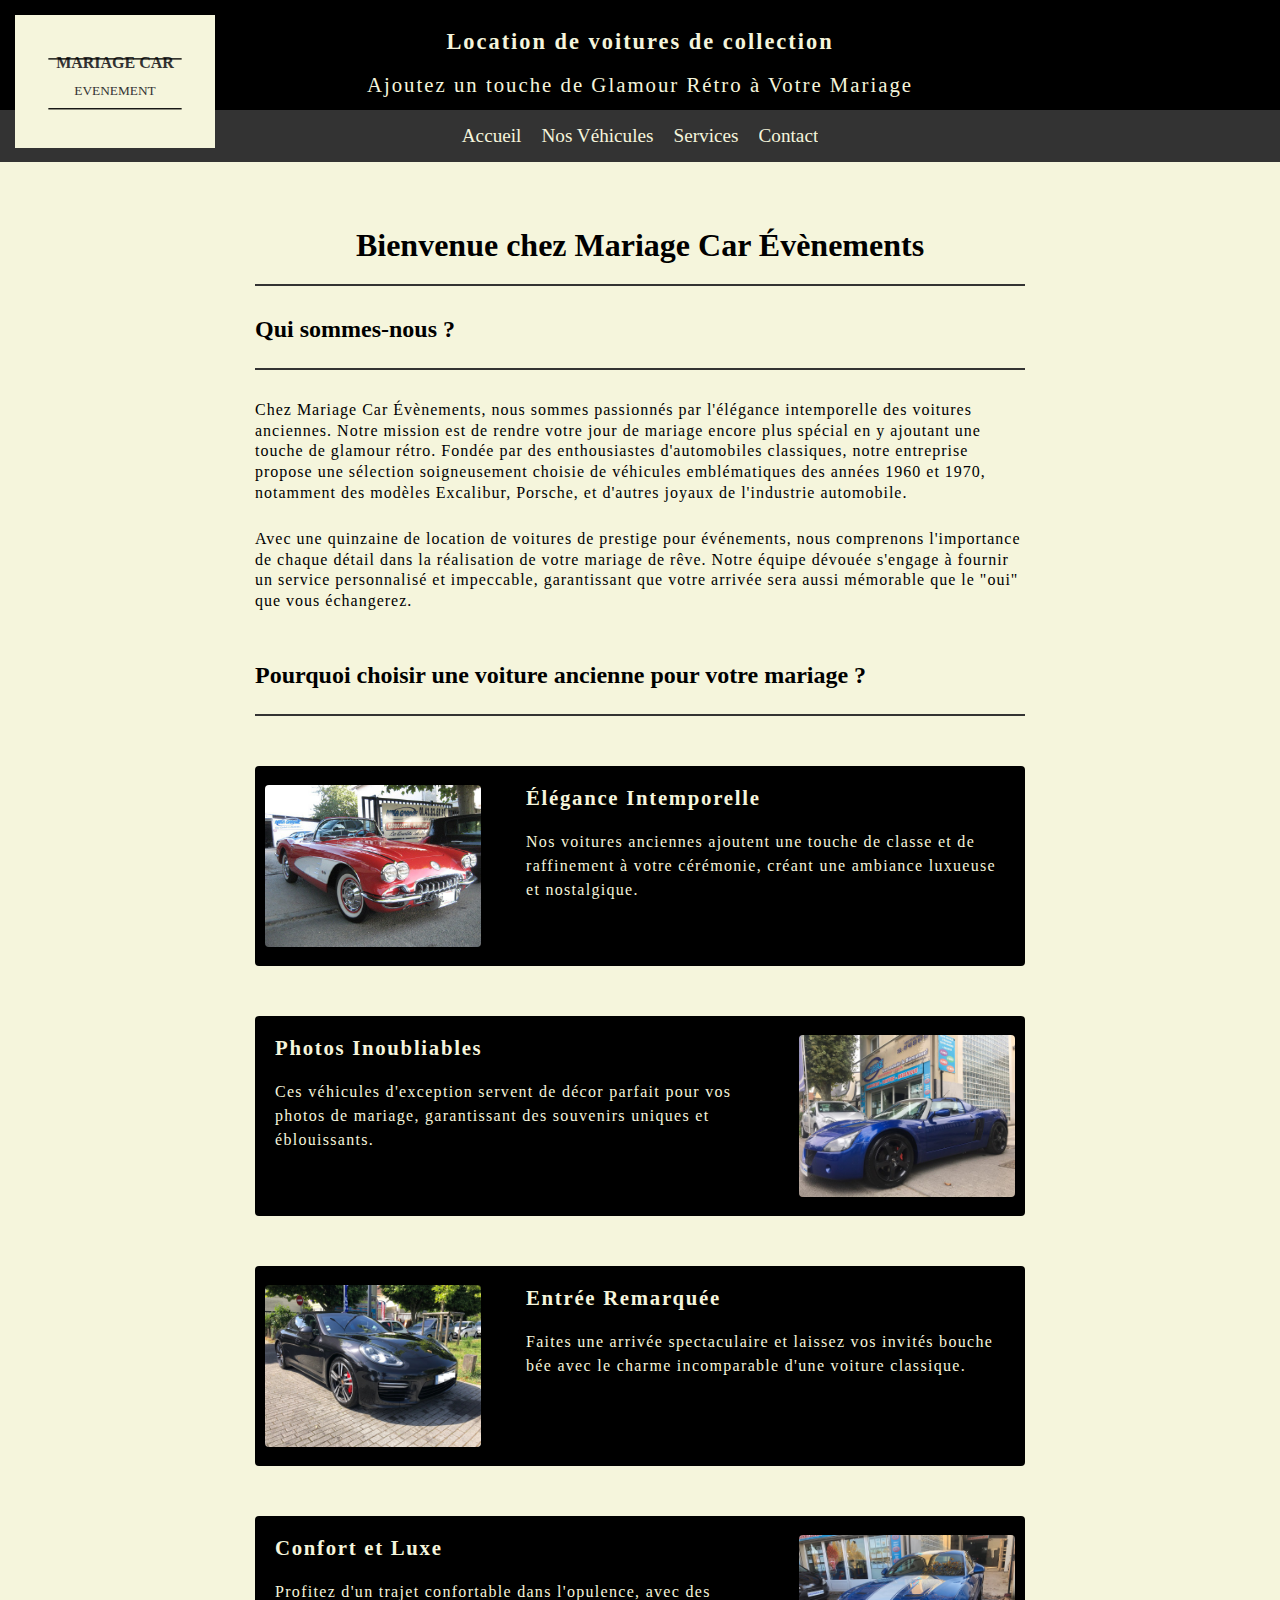
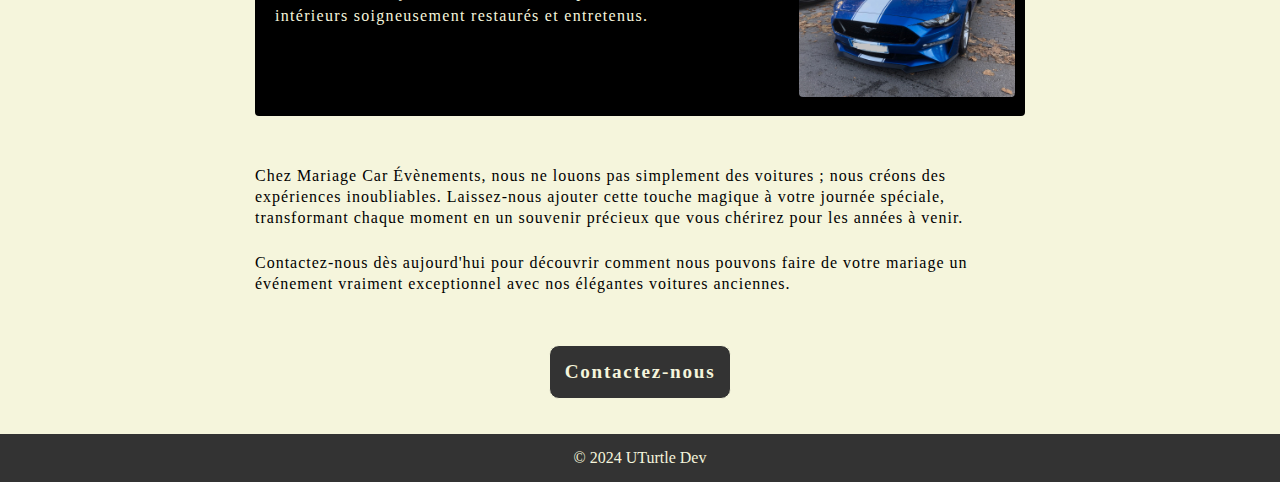
<file: index.html>
<!DOCTYPE html>
<html lang="fr">
<head>
    <meta charset="UTF-8">
    <meta name="viewport" content="width=device-width, initial-scale=1.0">
    <link rel="stylesheet" href="./src/css/styles.css">
    <link rel="stylesheet" href="./src/css/responsive.css">
    <meta name="Description" content="Location Retro Mariage vous offre une large gamme de voitures de collection afin de faire de votre cérémonie de mariage un jour tellement différent">
    <meta name="Keywords" content="particuliers, cérémonie, anniversaire, location, louer, voiture de collection, événements, voiture de prestige, voiture de collection, collection, voiture, témoignages">
    <meta name="Author" content="Location Rétro Mariage">
    <meta name="copyright" content="Location Rétro Mariage">
    <title>Mariage Car Évènements</title>
</head>
<body>
    <header>
        <div class="header">
            <img class="header__logo" src="src/img/logo-grand.svg" alt="Logo Mika Évènements">
            <div class="header__text">
                <h1>Location de voitures de collection</h1>
                <h2>Ajoutez un touche de Glamour Rétro à Votre Mariage</h2>
            </div>
        </div>
        <nav>
            <ul>
                <li><a href="#" class="effet1">Accueil</a></li>
                <li><a href="voitures.html" class="effet3">Nos Véhicules</a></li>
                <li><a href="services.html" class="effet2">Services</a></li>
                <li><a href="contact.html" class="effet4">
                    <span>Contact</span>
                    <span>Contact</span>
                    </a>
                </li>
            </ul>
        </nav>
    </header>
    <main class="container">
        <p class="main__title">Bienvenue chez Mariage Car Évènements</p>
        <div class="main__trait"></div>
        <p class="main__entete">Qui sommes-nous ?</p>
        <div class="main__trait"></div>
        <p class="main__text">Chez Mariage Car Évènements, nous sommes passionnés par l'élégance intemporelle des voitures anciennes. Notre mission est de rendre votre jour de mariage encore plus spécial en y ajoutant une touche de glamour rétro. Fondée par des enthousiastes d'automobiles classiques, notre entreprise propose une sélection soigneusement choisie de véhicules emblématiques des années 1960 et 1970, notamment des modèles Excalibur, Porsche, et d'autres joyaux de l'industrie automobile.</p>
        <p class="main__last-text">Avec une quinzaine de location de voitures de prestige pour événements, nous comprenons l'importance de chaque détail dans la réalisation de votre mariage de rêve. Notre équipe dévouée s'engage à fournir un service personnalisé et impeccable, garantissant que votre arrivée sera aussi mémorable que le "oui" que vous échangerez.</p>
        <p class="main__entete">Pourquoi choisir une voiture ancienne pour votre mariage ?</p>
        <div class="main__trait"></div>
        <div class="main__cards-container">
            <div class="card-container">
                <div class="card-container__card">
                    <p class="card__title">Élégance Intemporelle</p>
                    <p class="card__text">Nos voitures anciennes ajoutent une touche de classe et de raffinement à votre cérémonie, créant une ambiance luxueuse et nostalgique.</p>
                </div>
                <div class="card-container__img">
                    <img src="src/img/10.jpg" alt="Voiture Ancienne">
                </div>
            </div>
            <div class="card-container">
                <div class="card-container__card">
                    <p class="card__title">Photos Inoubliables</p>
                    <p class="card__text">Ces véhicules d'exception servent de décor parfait pour vos photos de mariage, garantissant des souvenirs uniques et éblouissants.</p>
                </div>
                <div class="card-container__img">
                    <img src="src/img/6.jpg" alt="Voiture Ancienne">
                </div>
            </div>
            <div class="card-container">
                <div class="card-container__card">
                    <p class="card__title">Entrée Remarquée</p>
                    <p class="card__text">Faites une arrivée spectaculaire et laissez vos invités bouche bée avec le charme incomparable d'une voiture classique.</p>
                </div>
                <div class="card-container__img">
                    <img src="src/img/7.jpg" alt="Voiture Ancienne">
                </div>
            </div>
            <div class="card-container">
                <div class="card-container__card">
                    <p class="card__title">Confort et Luxe</p>
                    <p class="card__text">Profitez d'un trajet confortable dans l'opulence, avec des intérieurs soigneusement restaurés et entretenus.</p>
                </div>
                <div class="card-container__img">
                    <img src="src/img/4.jpg" alt="Voiture Ancienne">
                </div>
            </div>
        </div>
        <p class="main__text">Chez Mariage Car Évènements, nous ne louons pas simplement des voitures ; nous créons des expériences inoubliables. Laissez-nous ajouter cette touche magique à votre journée spéciale, transformant chaque moment en un souvenir précieux que vous chérirez pour les années à venir.</p>
        <p class="main__last-text">Contactez-nous dès aujourd'hui pour découvrir comment nous pouvons faire de votre mariage un événement vraiment exceptionnel avec nos élégantes voitures anciennes.</p>
        <div class="button-div"><a href="contact.html" class="button">Contactez-nous</a></div>


    </main>
    <footer>
        <p>&copy; 2024 UTurtle Dev</p>
    </footer>
    <script src="./src/js/script.js"></script>
</body>
</html>
</file>
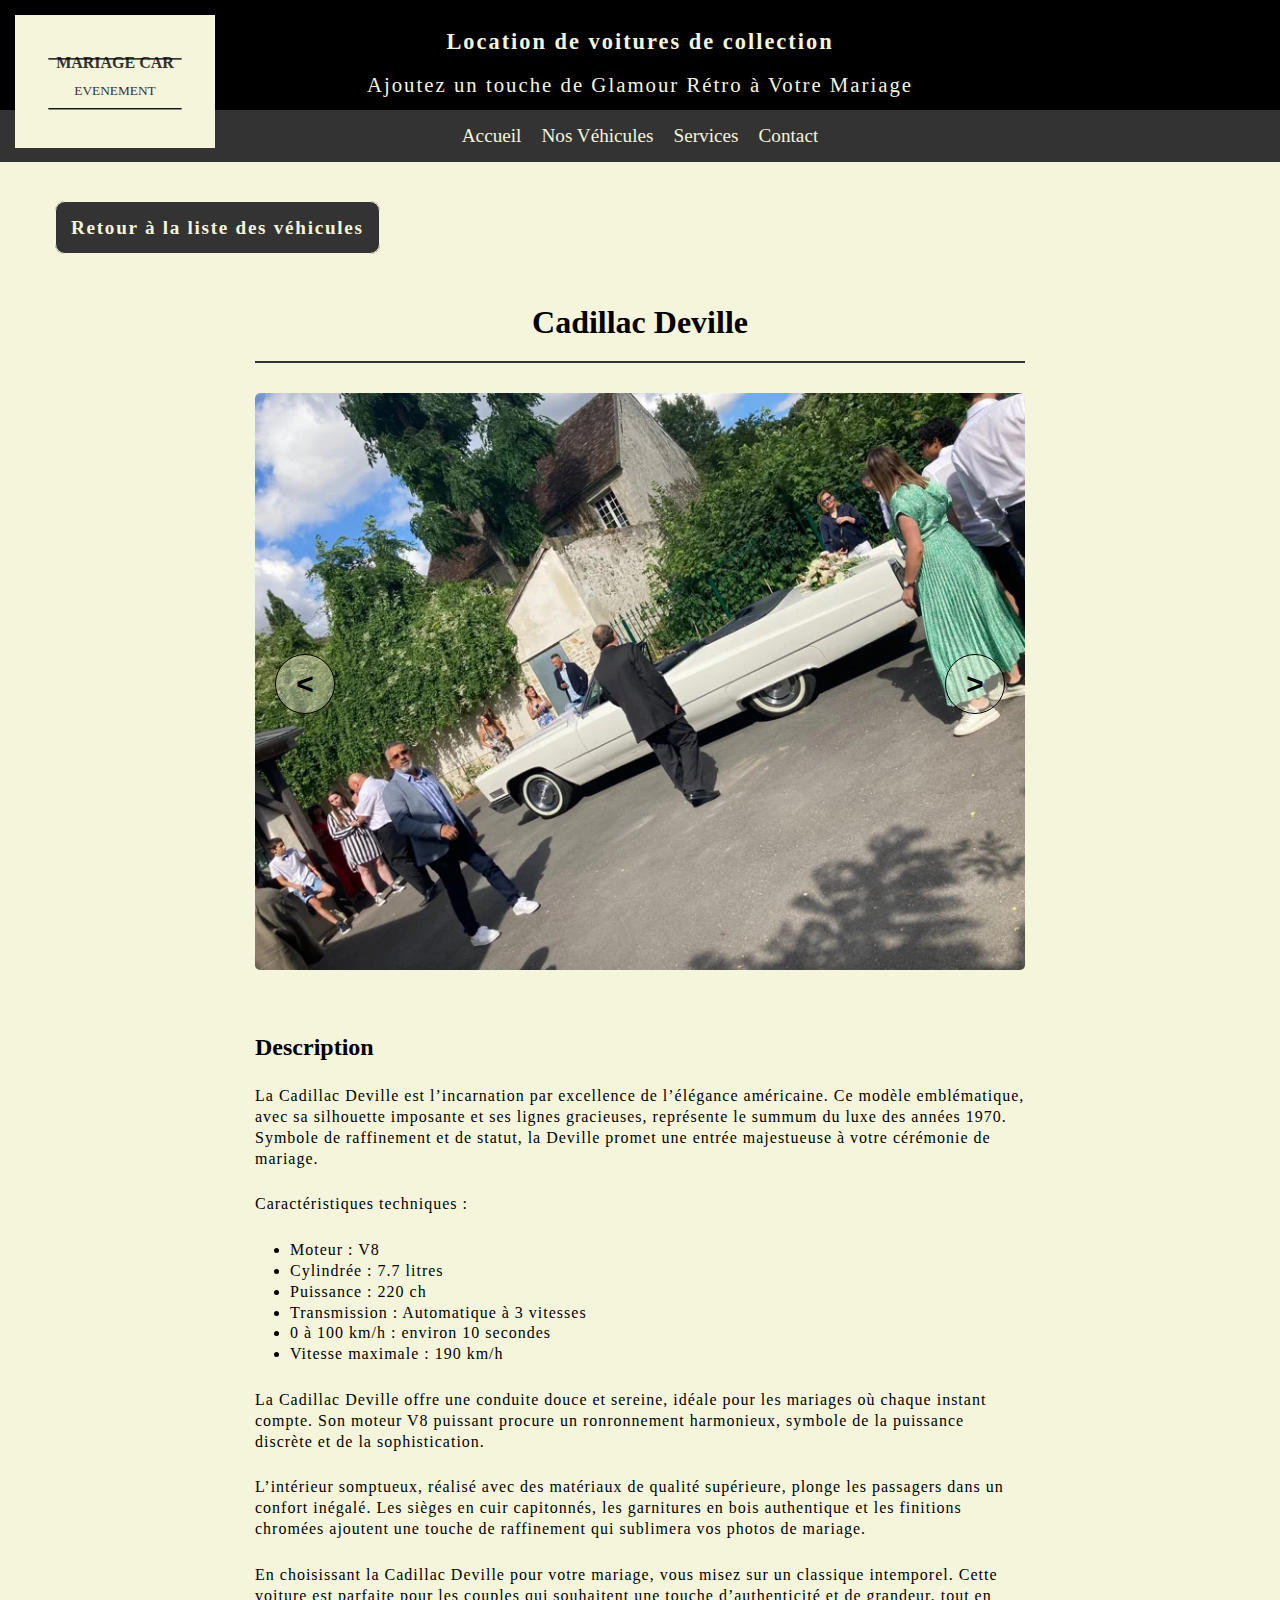
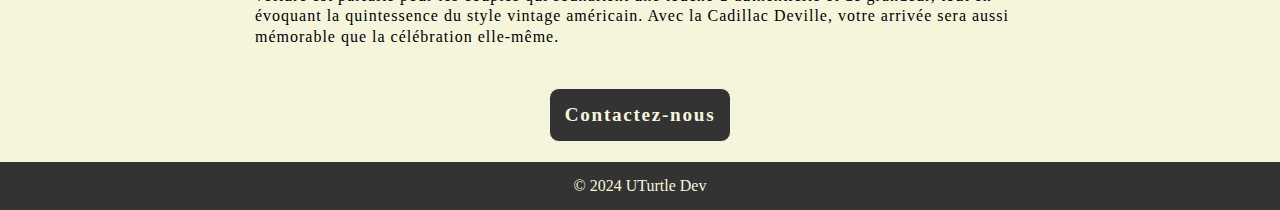
<file: cadillac.html>
<!DOCTYPE html>
<html lang="fr">
<head>
    <meta charset="UTF-8">
    <meta name="viewport" content="width=device-width, initial-scale=1.0">
    <link rel="stylesheet" href="./src/css/styles.css">
    <link rel="stylesheet" href="./src/css/voitures.css">
    <link rel="stylesheet" href="./src/css/detail.css">
    <link rel="stylesheet" href="./src/css/responsive.css">
    <meta name="Description" content="Location Retro Mariage vous offre une large gamme de voitures de collection afin de faire de votre cérémonie de mariage un jour tellement différent">
    <meta name="Keywords" content="particuliers, cérémonie, anniversaire, location, louer, voiture de collection, événements, voiture de prestige, voiture de collection, collection, voiture, témoignages">
    <meta name="Author" content="Location Rétro Mariage">
    <meta name="copyright" content="Location Rétro Mariage">
    <title>Mariage Car Évènements - Cadillac Deville</title>
</head>
<body>
    <header>
        <div class="header">
            <img class="header__logo" src="src/img/logo-grand.svg" alt="Logo Mika Évènements">
            <div class="header__text">
                <h1>Location de voitures de collection</h1>
                <h2>Ajoutez un touche de Glamour Rétro à Votre Mariage</h2>
            </div>
        </div>
        <nav>
            <ul>
                <li><a href="index.html" class="effet1">Accueil</a></li>
                <li><a href="voitures.html" class="effet3">Nos Véhicules</a></li>
                <li><a href="services.html" class="effet2">Services</a></li>
                <li><a href="contact.html" class="effet4">
                    <span>Contact</span>
                    <span>Contact</span>
                    </a>
                </li>
            </ul>
        </nav>
    </header>
    <div class="button-div btn2"><a href="voitures.html" class="button">Retour à la liste des véhicules</a></div>
    <main class="container" >
        
        <p class="main__title">Cadillac Deville</p>
        <div class="main__trait"></div>
        <div class="slider-container">
            <div class="slider">
              <div class="slide">
                <img src="./src/img/cadillac/Cadillac0.webp" alt="Cadillac Deville" width="800" height="600">
              </div>
              <div class="slide">
                <img src="./src/img/cadillac/Cadillac1.webp" alt="Cadillac Deville" width="800" height="600">
              </div>
              <div class="slide">
                <img src="./src/img/cadillac/Cadillac2.webp" alt="Cadillac Deville" width="800" height="600">
              </div>
              <div class="slide">
                <img src="./src/img/cadillac/Cadillac3.webp" alt="Cadillac Deville" width="800" height="600">
              </div>
              <div class="slide">
                <img src="./src/img/cadillac/Cadillac5.webp" alt="Cadillac Deville" width="800" height="600">
              </div>
            </div>
            <div class="slider-nav">
              <button class="prev"><</button>
              <button class="next">></button>
            </div>
        </div>
        <div class="details">
          <div class="main__entete">Description</div>
          <p class="main__text">
            La Cadillac Deville est l’incarnation par excellence de l’élégance américaine. Ce modèle emblématique, avec sa silhouette imposante et ses lignes gracieuses, représente le summum du luxe des années 1970. Symbole de raffinement et de statut, la Deville promet une entrée majestueuse à votre cérémonie de mariage.
          </p>
          <p class="main__text">
            Caractéristiques techniques :
            <ul>
              <li>Moteur : V8</li>
              <li>Cylindrée : 7.7 litres</li>
              <li>Puissance : 220 ch</li>
              <li>Transmission : Automatique à 3 vitesses</li>
              <li>0 à 100 km/h : environ 10 secondes</li>
              <li>Vitesse maximale : 190 km/h</li>
            </ul>
          </p>
          <p class="main__text">La Cadillac Deville offre une conduite douce et sereine, idéale pour les mariages où chaque instant compte. Son moteur V8 puissant procure un ronronnement harmonieux, symbole de la puissance discrète et de la sophistication.</p>
          <p class="main__text">L’intérieur somptueux, réalisé avec des matériaux de qualité supérieure, plonge les passagers dans un confort inégalé. Les sièges en cuir capitonnés, les garnitures en bois authentique et les finitions chromées ajoutent une touche de raffinement qui sublimera vos photos de mariage.</p>
          <p class="main__text">En choisissant la Cadillac Deville pour votre mariage, vous misez sur un classique intemporel. Cette voiture est parfaite pour les couples qui souhaitent une touche d’authenticité et de grandeur, tout en évoquant la quintessence du style vintage américain. Avec la Cadillac Deville, votre arrivée sera aussi mémorable que la célébration elle-même.</p>
        </div>

    </main>
    <div class="button-div"><a href="contact.html" class="button">Contactez-nous</a></div>
    <footer>
        <p>&copy; 2024 UTurtle Dev</p>
    </footer>
    <script src="./src/js/script.js"></script>
    
</body>
</html>
</file>
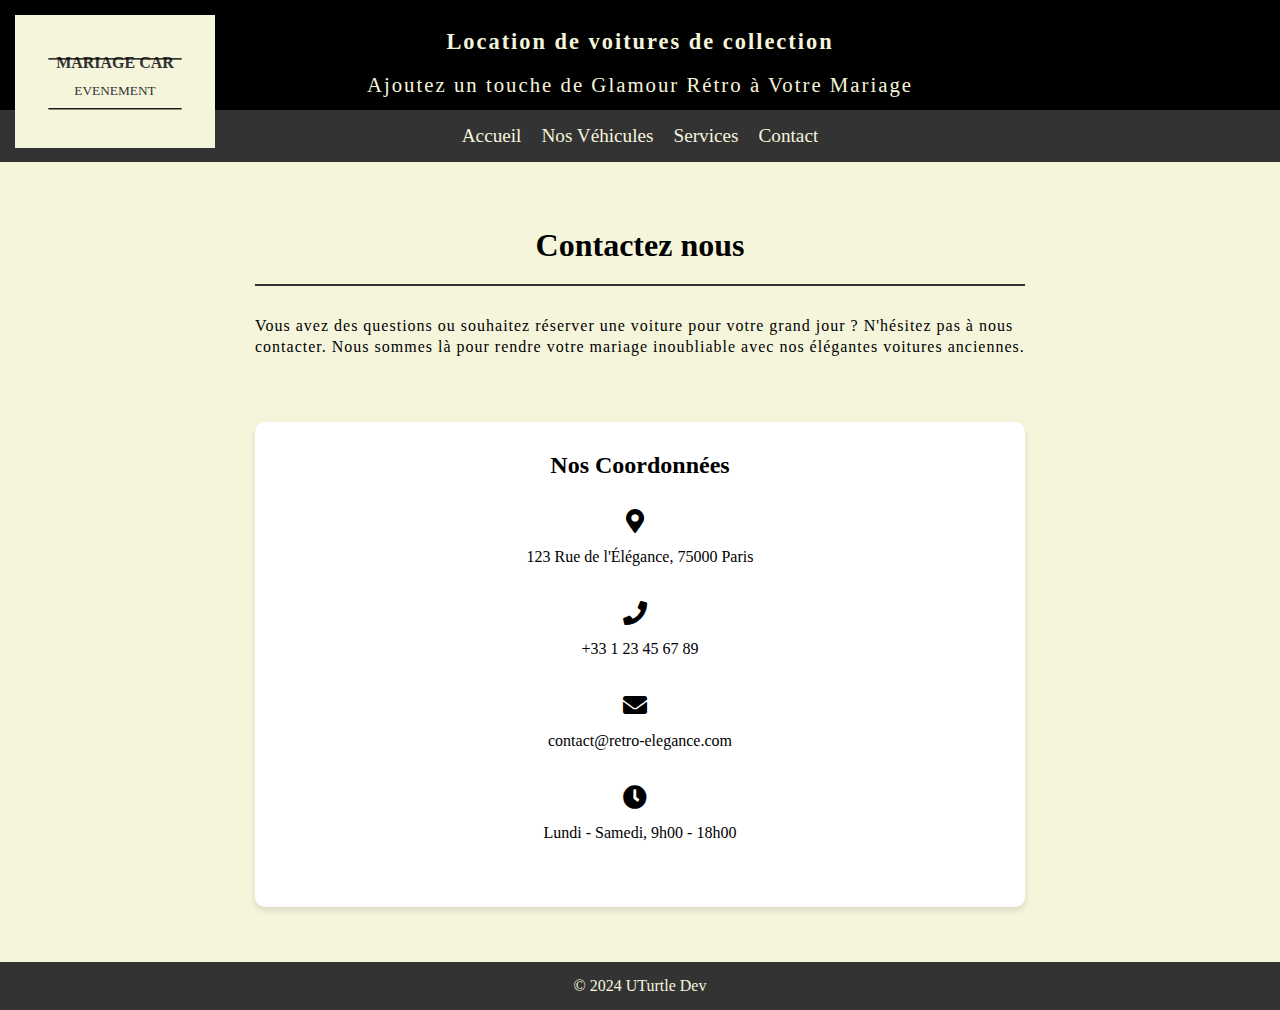
<file: contact.html>
<!DOCTYPE html>
<html lang="fr">
<head>
    <meta charset="UTF-8">
    <meta name="viewport" content="width=device-width, initial-scale=1.0">
    <link rel="stylesheet" href="./src/css/styles.css">
    <link rel="stylesheet" href="./src/css/contact.css">
    <link rel="stylesheet" href="./src/css/responsive.css">
    <link rel="stylesheet" href="https://cdnjs.cloudflare.com/ajax/libs/font-awesome/5.15.3/css/all.min.css">
    <meta name="Description" content="Location Retro Mariage vous offre une large gamme de voitures de collection afin de faire de votre cérémonie de mariage un jour tellement différent">
    <meta name="Keywords" content="particuliers, cérémonie, anniversaire, location, louer, voiture de collection, événements, voiture de prestige, voiture de collection, collection, voiture, témoignages">
    <meta name="Author" content="Location Rétro Mariage">
    <meta name="copyright" content="Location Rétro Mariage">
    <title>Mariage Car Évènements - Contact</title>
</head>
<body>
    <header>
        <div class="header">
            <img class="header__logo" src="src/img/logo-grand.svg" alt="Logo Mika Évènements">
            <div class="header__text">
                <h1>Location de voitures de collection</h1>
                <h2>Ajoutez un touche de Glamour Rétro à Votre Mariage</h2>
            </div>
        </div>
        <nav>
            <ul>
                <li><a href="index.html" class="effet1">Accueil</a></li>
                <li><a href="voitures.html" class="effet3">Nos Véhicules</a></li>
                <li><a href="services.html" class="effet2">Services</a></li>
                <li><a href="#" class="effet4">
                    <span>Contact</span>
                    <span>Contact</span>
                    </a>
                </li>
            </ul>
        </nav>
    </header>
    <main class="container">
        <p class="main__title">Contactez nous</p>
        <div class="main__trait"></div>
        <p class="main__text">Vous avez des questions ou souhaitez réserver une voiture pour votre grand jour ? N'hésitez pas à nous contacter. Nous sommes là pour rendre votre mariage inoubliable avec nos élégantes voitures anciennes.</p>

        <div class="contact-info">
            <h2>Nos Coordonnées</h2>
            <div class="contact-item">
              <i class="fas fa-map-marker-alt"></i>
              <p>123 Rue de l'Élégance, 75000 Paris</p>
            </div>
            <div class="contact-item">
              <i class="fas fa-phone"></i>
              <p>+33 1 23 45 67 89</p>
            </div>
            <div class="contact-item">
              <i class="fas fa-envelope"></i>
              <p>contact@retro-elegance.com</p>
            </div>
            <div class="contact-item">
              <i class="fas fa-clock"></i>
              <p>Lundi - Samedi, 9h00 - 18h00</p>
            </div>
          </div>
    </main>
    <footer>
        <p>&copy; 2024 UTurtle Dev</p>
    </footer>
    <!-- <script src="./src/js/script.js"></script> -->
</body>
</html>
</file>
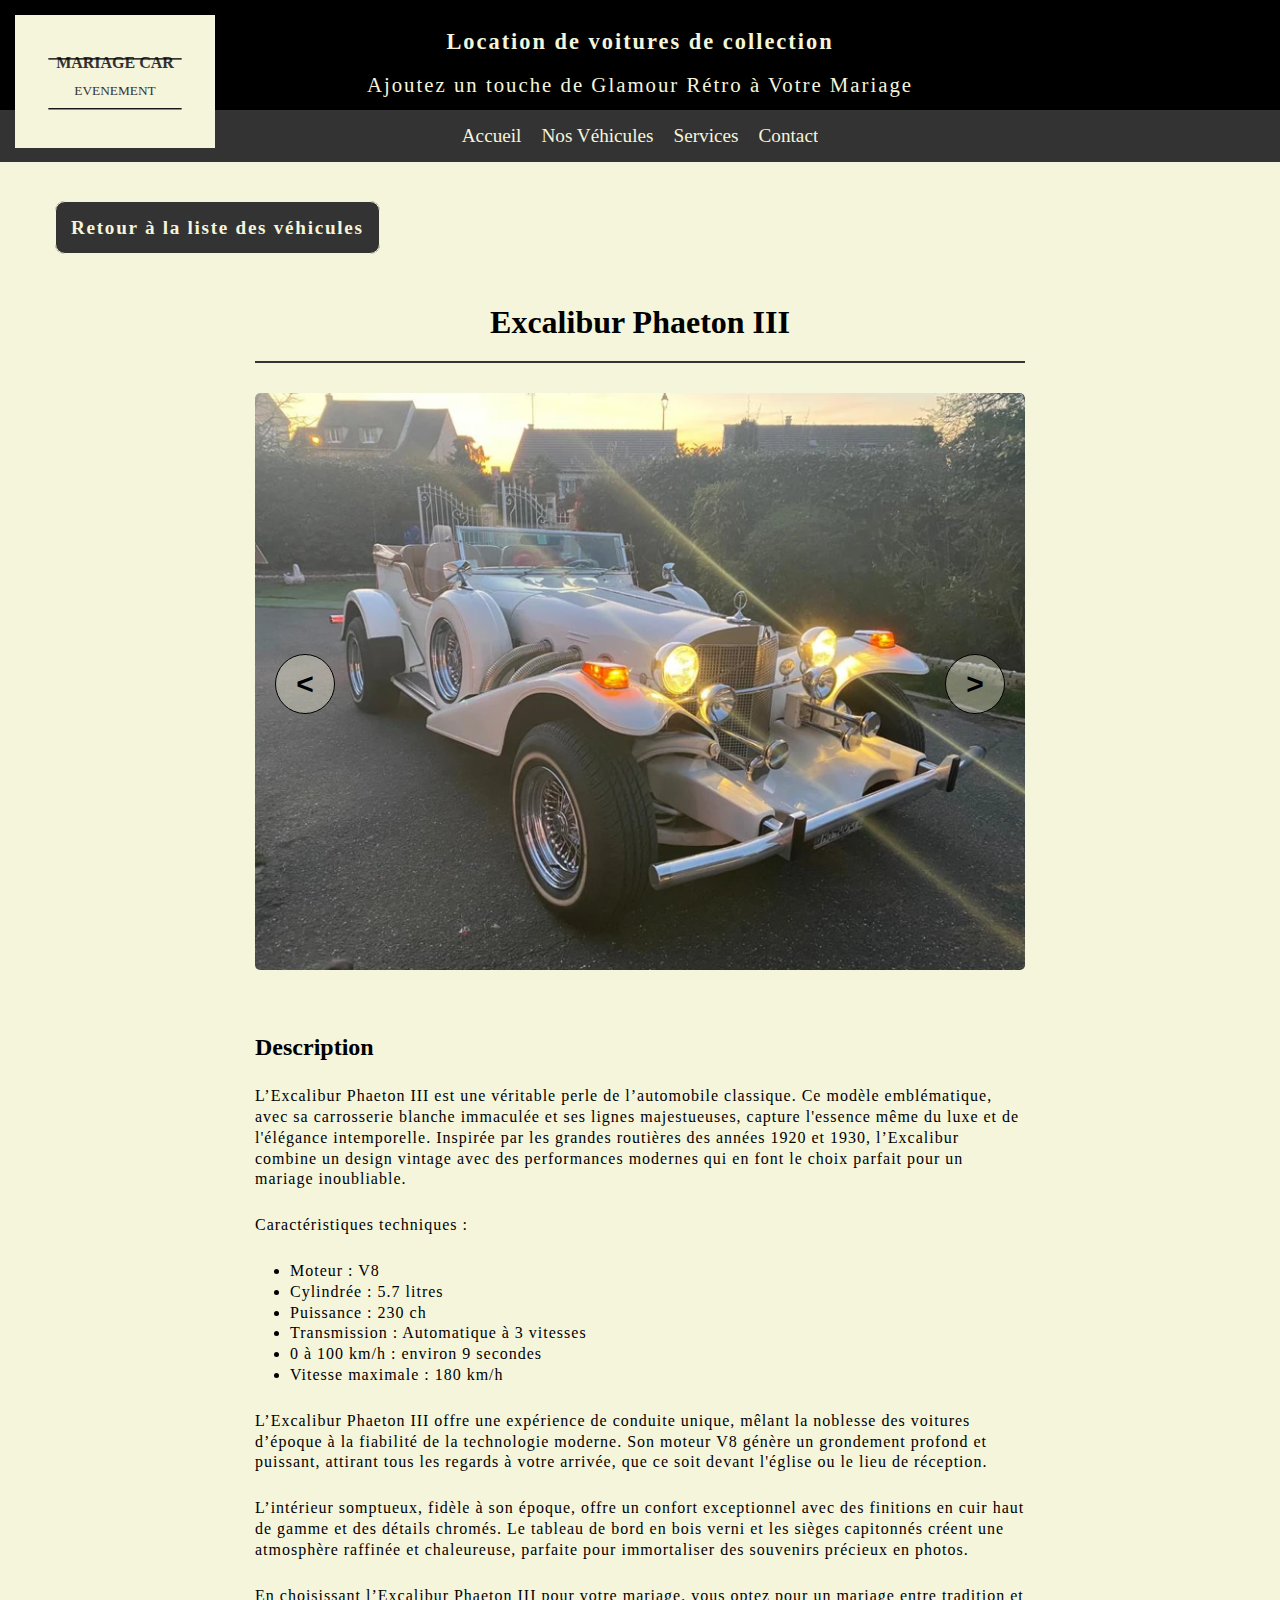
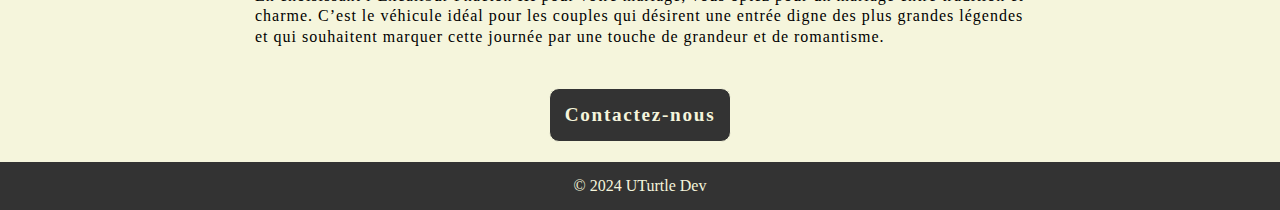
<file: excaliburIII.html>
<!DOCTYPE html>
<html lang="fr">
<head>
    <meta charset="UTF-8">
    <meta name="viewport" content="width=device-width, initial-scale=1.0">
    <link rel="stylesheet" href="./src/css/styles.css">
    <link rel="stylesheet" href="./src/css/voitures.css">
    <link rel="stylesheet" href="./src/css/detail.css">
    <link rel="stylesheet" href="./src/css/responsive.css">
    <meta name="Description" content="Location Retro Mariage vous offre une large gamme de voitures de collection afin de faire de votre cérémonie de mariage un jour tellement différent">
    <meta name="Keywords" content="particuliers, cérémonie, anniversaire, location, louer, voiture de collection, événements, voiture de prestige, voiture de collection, collection, voiture, témoignages">
    <meta name="Author" content="Location Rétro Mariage">
    <meta name="copyright" content="Location Rétro Mariage">
    <title>Mariage Car Évènements - Excalibur Phaeton III</title>
</head>
<body>
    <header>
        <div class="header">
            <img class="header__logo" src="src/img/logo-grand.svg" alt="Logo Mika Évènements">
            <div class="header__text">
                <h1>Location de voitures de collection</h1>
                <h2>Ajoutez un touche de Glamour Rétro à Votre Mariage</h2>
            </div>
        </div>
        <nav>
            <ul>
                <li><a href="index.html" class="effet1">Accueil</a></li>
                <li><a href="voitures.html" class="effet3">Nos Véhicules</a></li>
                <li><a href="services.html" class="effet2">Services</a></li>
                <li><a href="contact.html" class="effet4">
                    <span>Contact</span>
                    <span>Contact</span>
                    </a>
                </li>
            </ul>
        </nav>
    </header>
    <div class="button-div btn2"><a href="voitures.html" class="button">Retour à la liste des véhicules</a></div>
    <main class="container" >
        
        <p class="main__title">Excalibur Phaeton III</p>
        <div class="main__trait"></div>
        <div class="slider-container">
            <div class="slider">
              <div class="slide">
                <img src="./src/img/ExcaliburPIII/ExcaliburPIII0.webp" alt="Excalibur Phaeton III" width="800" height="600">
              </div>
              <div class="slide">
                <img src="./src/img/ExcaliburPIII/ExcaliburPIII1.webp" alt="Excalibur Phaeton III" width="800" height="600">
              </div>
              <div class="slide">
                <img src="./src/img/ExcaliburPIII/ExcaliburPIII2.webp" alt="Excalibur Phaeton III" width="800" height="600">
              </div>
              <div class="slide">
                <img src="./src/img/ExcaliburPIII/ExcaliburPIII3.webp" alt="Excalibur Phaeton III" width="800" height="600">
              </div>
              <div class="slide">
                <img src="./src/img/ExcaliburPIII/ExcaliburPIII3.webp" alt="Excalibur Phaeton III" width="800" height="600">
              </div>
            </div>
            <div class="slider-nav">
              <button class="prev"><</button>
              <button class="next">></button>
            </div>
        </div>
        <div class="details">
          <div class="main__entete">Description</div>
          <p class="main__text">
            L’Excalibur Phaeton III est une véritable perle de l’automobile classique. Ce modèle emblématique, avec sa carrosserie blanche immaculée et ses lignes majestueuses, capture l'essence même du luxe et de l'élégance intemporelle. Inspirée par les grandes routières des années 1920 et 1930, l’Excalibur combine un design vintage avec des performances modernes qui en font le choix parfait pour un mariage inoubliable.
          </p>
          <p class="main__text">
            Caractéristiques techniques :
            <ul>
              <li>Moteur : V8</li>
              <li>Cylindrée : 5.7 litres</li>
              <li>Puissance : 230 ch</li>
              <li>Transmission : Automatique à 3 vitesses</li>
              <li>0 à 100 km/h : environ 9 secondes</li>
              <li>Vitesse maximale : 180 km/h</li>
            </ul>
          </p>
          <p class="main__text">L’Excalibur Phaeton III offre une expérience de conduite unique, mêlant la noblesse des voitures d’époque à la fiabilité de la technologie moderne. Son moteur V8 génère un grondement profond et puissant, attirant tous les regards à votre arrivée, que ce soit devant l'église ou le lieu de réception.</p>
          <p class="main__text">L’intérieur somptueux, fidèle à son époque, offre un confort exceptionnel avec des finitions en cuir haut de gamme et des détails chromés. Le tableau de bord en bois verni et les sièges capitonnés créent une atmosphère raffinée et chaleureuse, parfaite pour immortaliser des souvenirs précieux en photos.</p>
          <p class="main__text">En choisissant l’Excalibur Phaeton III pour votre mariage, vous optez pour un mariage entre tradition et charme. C’est le véhicule idéal pour les couples qui désirent une entrée digne des plus grandes légendes et qui souhaitent marquer cette journée par une touche de grandeur et de romantisme.</p>
        </div>

    </main>
    <div class="button-div"><a href="contact.html" class="button">Contactez-nous</a></div>
    <footer>
        <p>&copy; 2024 UTurtle Dev</p>
    </footer>
    <script src="./src/js/script.js"></script>
    
</body>
</html>
</file>
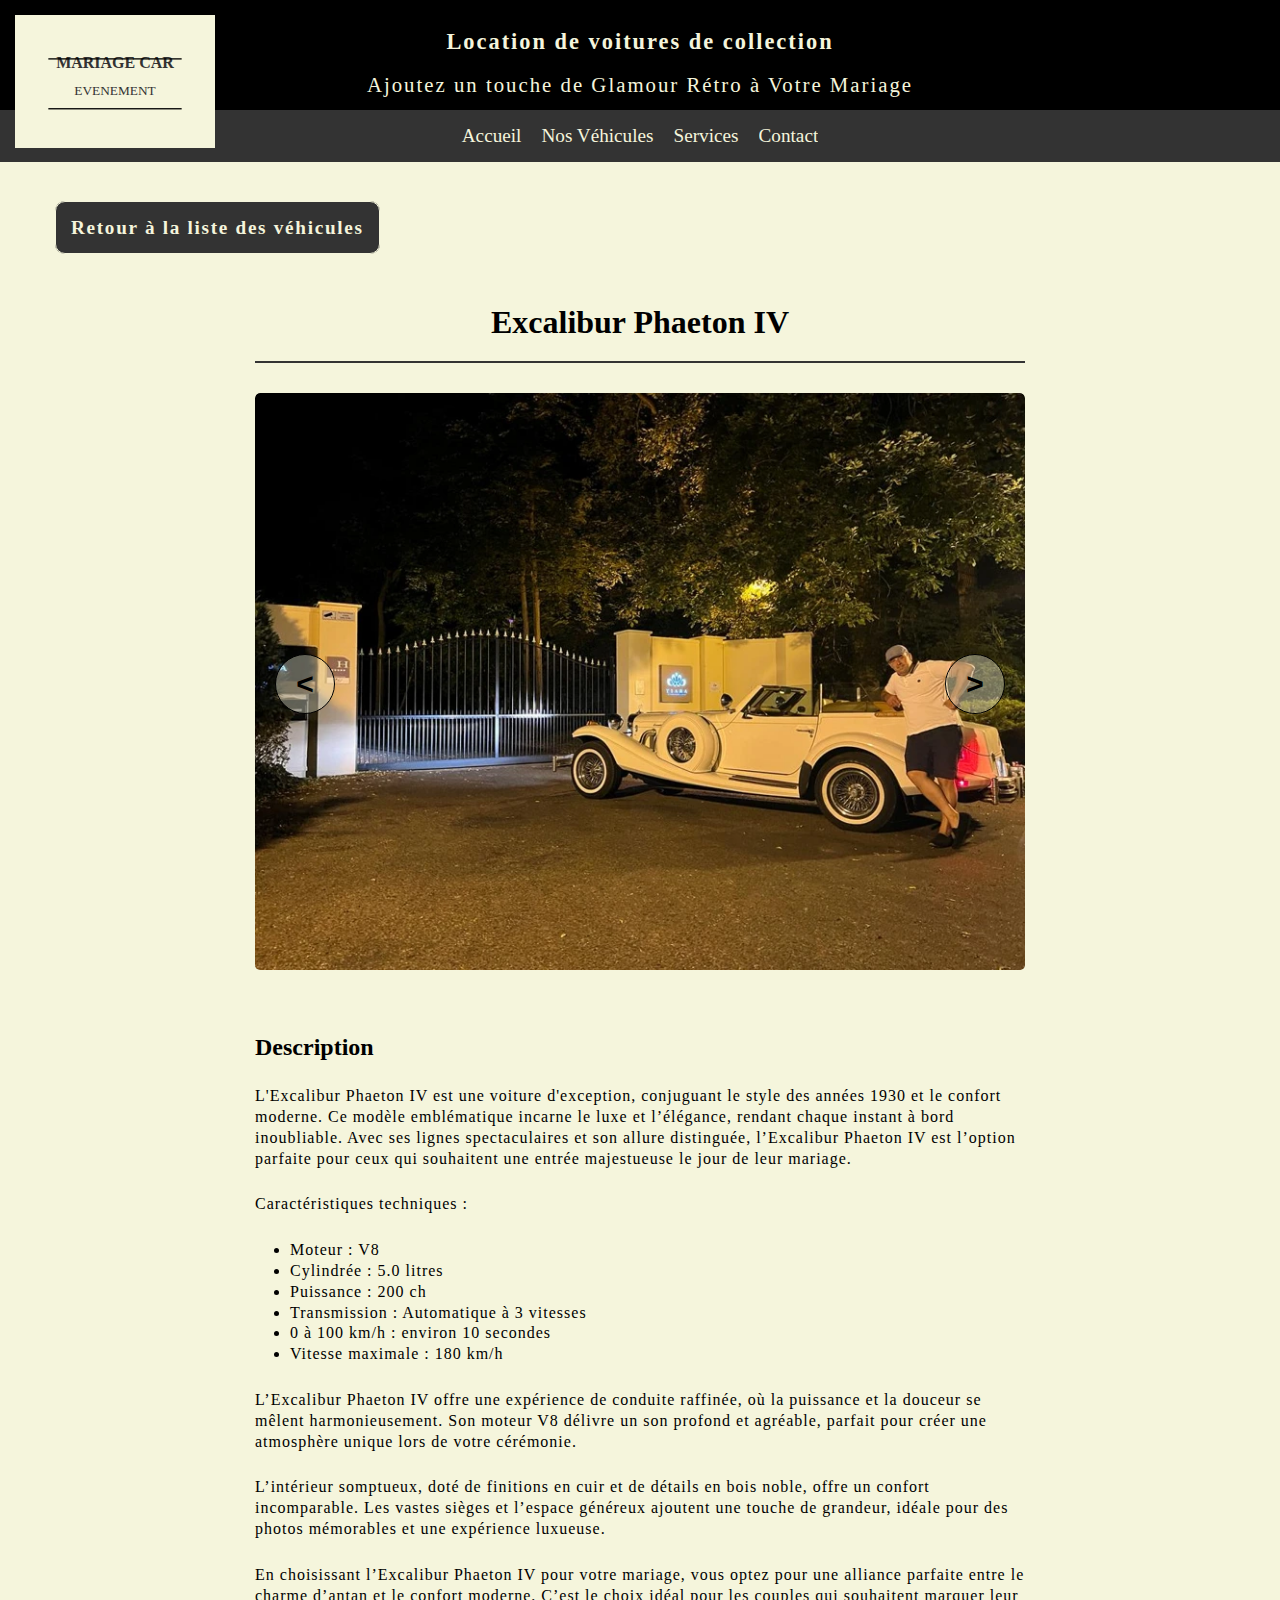
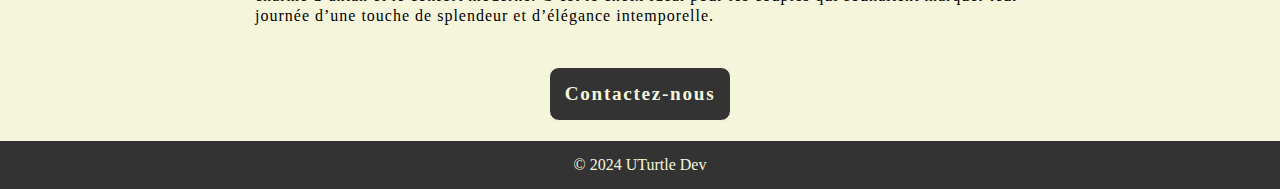
<file: excaliburIV.html>
<!DOCTYPE html>
<html lang="fr">
<head>
    <meta charset="UTF-8">
    <meta name="viewport" content="width=device-width, initial-scale=1.0">
    <link rel="stylesheet" href="./src/css/styles.css">
    <link rel="stylesheet" href="./src/css/voitures.css">
    <link rel="stylesheet" href="./src/css/detail.css">
    <link rel="stylesheet" href="./src/css/responsive.css">
    <meta name="Description" content="Location Retro Mariage vous offre une large gamme de voitures de collection afin de faire de votre cérémonie de mariage un jour tellement différent">
    <meta name="Keywords" content="particuliers, cérémonie, anniversaire, location, louer, voiture de collection, événements, voiture de prestige, voiture de collection, collection, voiture, témoignages">
    <meta name="Author" content="Location Rétro Mariage">
    <meta name="copyright" content="Location Rétro Mariage">
    <title>Mariage Car Évènements - Excalibur Phaeton IV</title>
</head>
<body>
    <header>
        <div class="header">
            <img class="header__logo" src="src/img/logo-grand.svg" alt="Logo Mika Évènements">
            <div class="header__text">
                <h1>Location de voitures de collection</h1>
                <h2>Ajoutez un touche de Glamour Rétro à Votre Mariage</h2>
            </div>
        </div>
        <nav>
            <ul>
                <li><a href="index.html" class="effet1">Accueil</a></li>
                <li><a href="voitures.html" class="effet3">Nos Véhicules</a></li>
                <li><a href="services.html" class="effet2">Services</a></li>
                <li><a href="contact.html" class="effet4">
                    <span>Contact</span>
                    <span>Contact</span>
                    </a>
                </li>
            </ul>
        </nav>
    </header>
    <div class="button-div btn2"><a href="voitures.html" class="button">Retour à la liste des véhicules</a></div>
    <main class="container" >
        
        <p class="main__title">Excalibur Phaeton IV</p>
        <div class="main__trait"></div>
        <div class="slider-container">
            <div class="slider">
              <div class="slide">
                <img src="./src/img/ExcaliburPIV/ExcaliburPIV0.webp" alt="Excalibur Phaeton IV" width="800" height="600">
              </div>
              <div class="slide">
                <img src="./src/img/ExcaliburPIV/ExcaliburPIV1.webp" alt="Excalibur Phaeton IV" width="800" height="600">
              </div>
              <div class="slide">
                <img src="./src/img/ExcaliburPIV/ExcaliburPIV2.webp" alt="Excalibur Phaeton IV" width="800" height="600">
              </div>
            </div>
            <div class="slider-nav">
              <button class="prev"><</button>
              <button class="next">></button>
            </div>
        </div>
        <div class="details">
          <div class="main__entete">Description</div>
          <p class="main__text">
            L'Excalibur Phaeton IV est une voiture d'exception, conjuguant le style des années 1930 et le confort moderne. Ce modèle emblématique incarne le luxe et l’élégance, rendant chaque instant à bord inoubliable. Avec ses lignes spectaculaires et son allure distinguée, l’Excalibur Phaeton IV est l’option parfaite pour ceux qui souhaitent une entrée majestueuse le jour de leur mariage.
          </p>
          <p class="main__text">
            Caractéristiques techniques :
            <ul>
              <li>Moteur : V8</li>
              <li>Cylindrée : 5.0 litres</li>
              <li>Puissance : 200 ch</li>
              <li>Transmission : Automatique à 3 vitesses</li>
              <li>0 à 100 km/h : environ 10 secondes</li>
              <li>Vitesse maximale : 180 km/h</li>
            </ul>
          </p>
          <p class="main__text">L’Excalibur Phaeton IV offre une expérience de conduite raffinée, où la puissance et la douceur se mêlent harmonieusement. Son moteur V8 délivre un son profond et agréable, parfait pour créer une atmosphère unique lors de votre cérémonie.</p>
          <p class="main__text">L’intérieur somptueux, doté de finitions en cuir et de détails en bois noble, offre un confort incomparable. Les vastes sièges et l’espace généreux ajoutent une touche de grandeur, idéale pour des photos mémorables et une expérience luxueuse.</p>
          <p class="main__text">En choisissant l’Excalibur Phaeton IV pour votre mariage, vous optez pour une alliance parfaite entre le charme d’antan et le confort moderne. C’est le choix idéal pour les couples qui souhaitent marquer leur journée d’une touche de splendeur et d’élégance intemporelle.</p>
        </div>

    </main>
    <div class="button-div"><a href="contact.html" class="button">Contactez-nous</a></div>
    <footer>
        <p>&copy; 2024 UTurtle Dev</p>
    </footer>
    <script src="./src/js/script.js"></script>
    
</body>
</html>
</file>
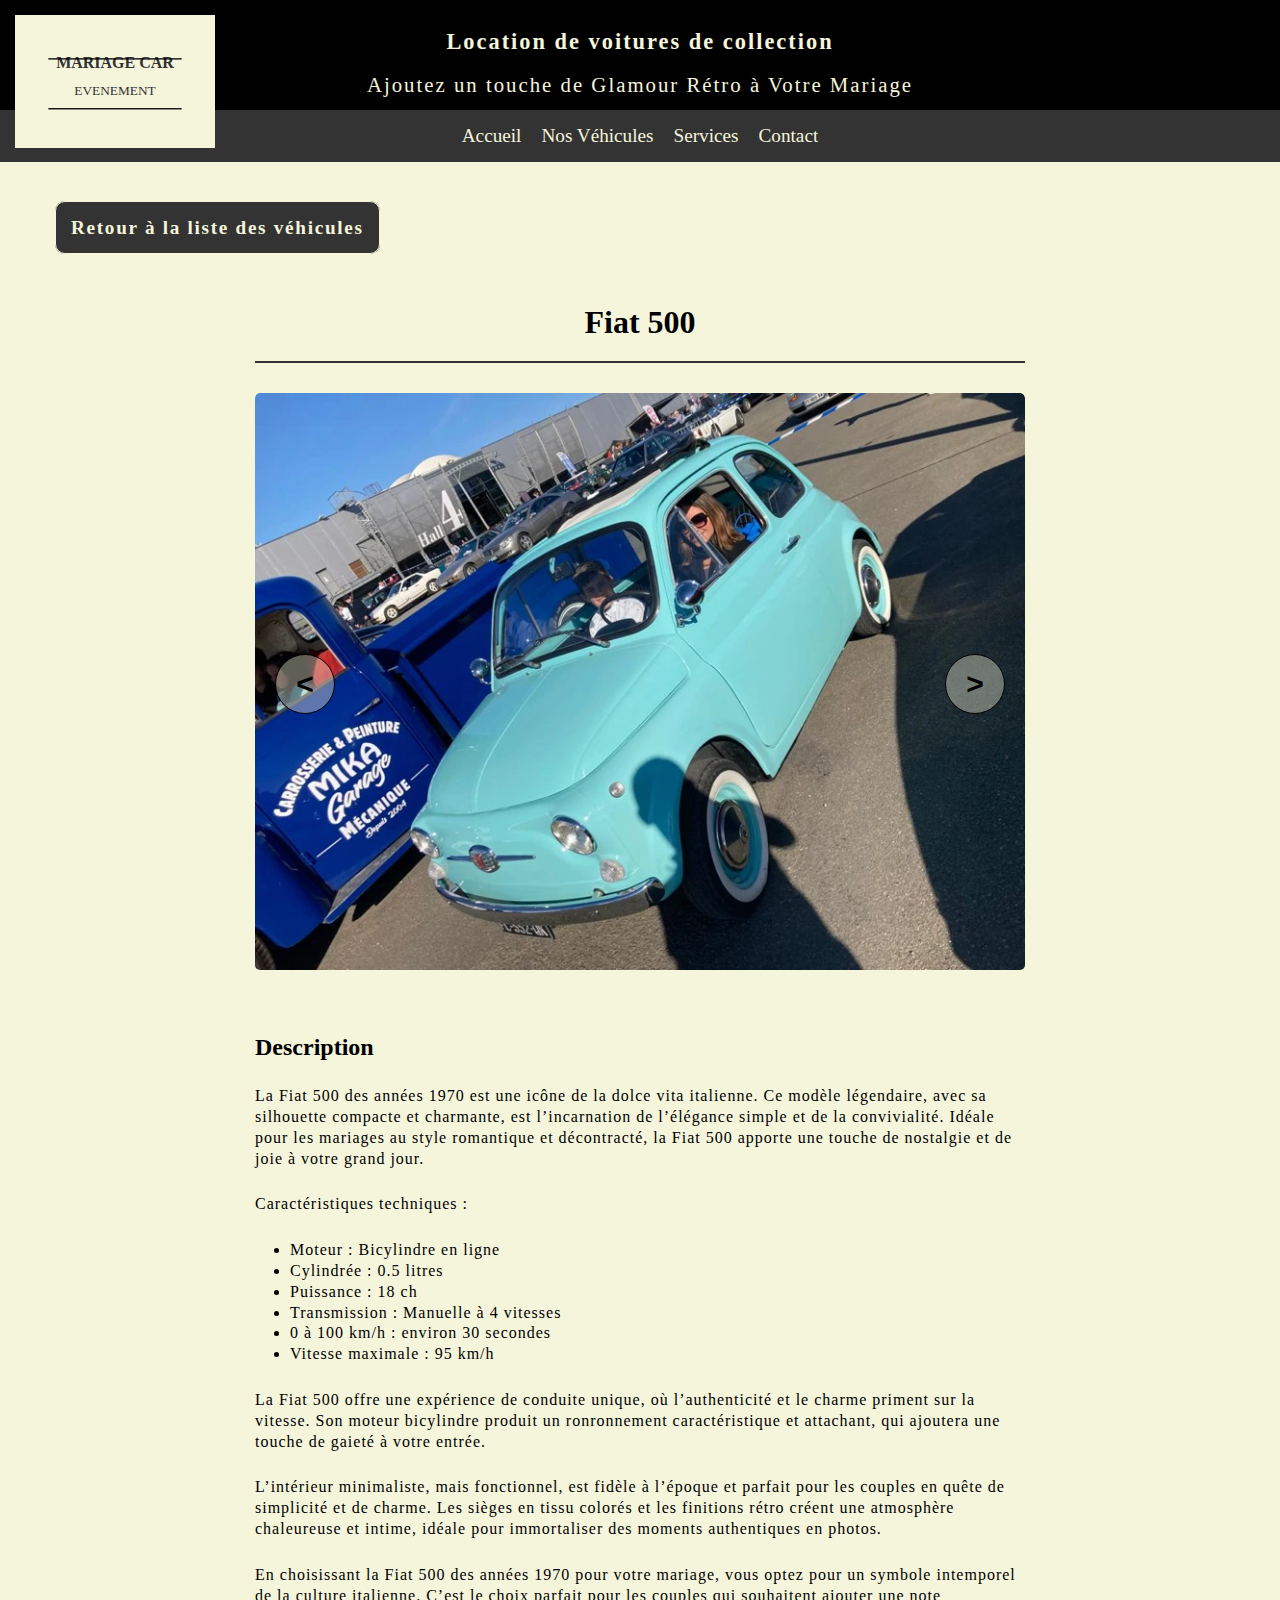
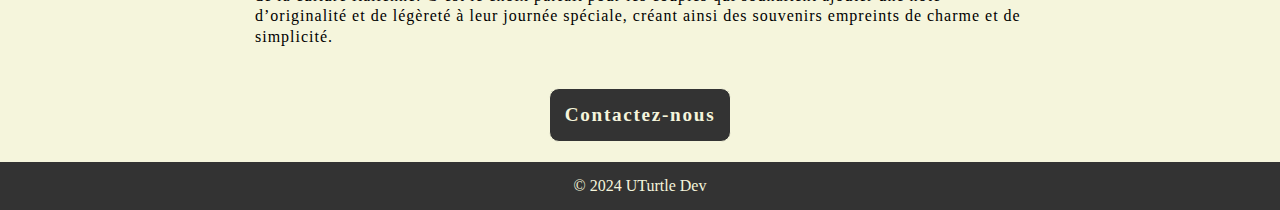
<file: fiat500.html>
<!DOCTYPE html>
<html lang="fr">
<head>
    <meta charset="UTF-8">
    <meta name="viewport" content="width=device-width, initial-scale=1.0">
    <link rel="stylesheet" href="./src/css/styles.css">
    <link rel="stylesheet" href="./src/css/voitures.css">
    <link rel="stylesheet" href="./src/css/detail.css">
    <link rel="stylesheet" href="./src/css/responsive.css">
    <meta name="Description" content="Location Retro Mariage vous offre une large gamme de voitures de collection afin de faire de votre cérémonie de mariage un jour tellement différent">
    <meta name="Keywords" content="particuliers, cérémonie, anniversaire, location, louer, voiture de collection, événements, voiture de prestige, voiture de collection, collection, voiture, témoignages">
    <meta name="Author" content="Location Rétro Mariage">
    <meta name="copyright" content="Location Rétro Mariage">
    <title>Mariage Car Évènements - Fiat 500</title>
</head>
<body>
    <header>
        <div class="header">
            <img class="header__logo" src="src/img/logo-grand.svg" alt="Logo Mika Évènements">
            <div class="header__text">
                <h1>Location de voitures de collection</h1>
                <h2>Ajoutez un touche de Glamour Rétro à Votre Mariage</h2>
            </div>
        </div>
        <nav>
            <ul>
                <li><a href="index.html" class="effet1">Accueil</a></li>
                <li><a href="voitures.html" class="effet3">Nos Véhicules</a></li>
                <li><a href="services.html" class="effet2">Services</a></li>
                <li><a href="contact.html" class="effet4">
                    <span>Contact</span>
                    <span>Contact</span>
                    </a>
                </li>
            </ul>
        </nav>
    </header>
    <div class="button-div btn2"><a href="voitures.html" class="button">Retour à la liste des véhicules</a></div>
    <main class="container" >
        
        <p class="main__title">Fiat 500</p>
        <div class="main__trait"></div>
        <div class="slider-container">
            <div class="slider">
              <div class="slide">
                <img src="./src/img/Fiat500/Fiat5000.webp" alt="Fiat 500" width="800" height="600">
              </div>
              <div class="slide">
                <img src="./src/img/Fiat500/Fiat5001.webp" alt="Fiat 500" width="800" height="600">
              </div>
              <div class="slide">
                <img src="./src/img/Fiat500/Fiat5002.webp" alt="Fiat 500" width="800" height="600">
              </div>
            </div>
            <div class="slider-nav">
              <button class="prev"><</button>
              <button class="next">></button>
            </div>
        </div>
        <div class="details">
          <div class="main__entete">Description</div>
          <p class="main__text">
            La Fiat 500 des années 1970 est une icône de la dolce vita italienne. Ce modèle légendaire, avec sa silhouette compacte et charmante, est l’incarnation de l’élégance simple et de la convivialité. Idéale pour les mariages au style romantique et décontracté, la Fiat 500 apporte une touche de nostalgie et de joie à votre grand jour.
          </p>
          <p class="main__text">
            Caractéristiques techniques :
            <ul>
              <li>Moteur : Bicylindre en ligne</li>
              <li>Cylindrée : 0.5 litres</li>
              <li>Puissance : 18 ch</li>
              <li>Transmission : Manuelle à 4 vitesses</li>
              <li>0 à 100 km/h : environ 30 secondes</li>
              <li>Vitesse maximale : 95 km/h</li>
            </ul>
          </p>
          <p class="main__text">La Fiat 500 offre une expérience de conduite unique, où l’authenticité et le charme priment sur la vitesse. Son moteur bicylindre produit un ronronnement caractéristique et attachant, qui ajoutera une touche de gaieté à votre entrée.</p>
          <p class="main__text">L’intérieur minimaliste, mais fonctionnel, est fidèle à l’époque et parfait pour les couples en quête de simplicité et de charme. Les sièges en tissu colorés et les finitions rétro créent une atmosphère chaleureuse et intime, idéale pour immortaliser des moments authentiques en photos.</p>
          <p class="main__text">En choisissant la Fiat 500 des années 1970 pour votre mariage, vous optez pour un symbole intemporel de la culture italienne. C’est le choix parfait pour les couples qui souhaitent ajouter une note d’originalité et de légèreté à leur journée spéciale, créant ainsi des souvenirs empreints de charme et de simplicité.</p>
        </div>

    </main>
    <div class="button-div"><a href="contact.html" class="button">Contactez-nous</a></div>
    <footer>
        <p>&copy; 2024 UTurtle Dev</p>
    </footer>
    <script src="./src/js/script.js"></script>
    
</body>
</html>
</file>
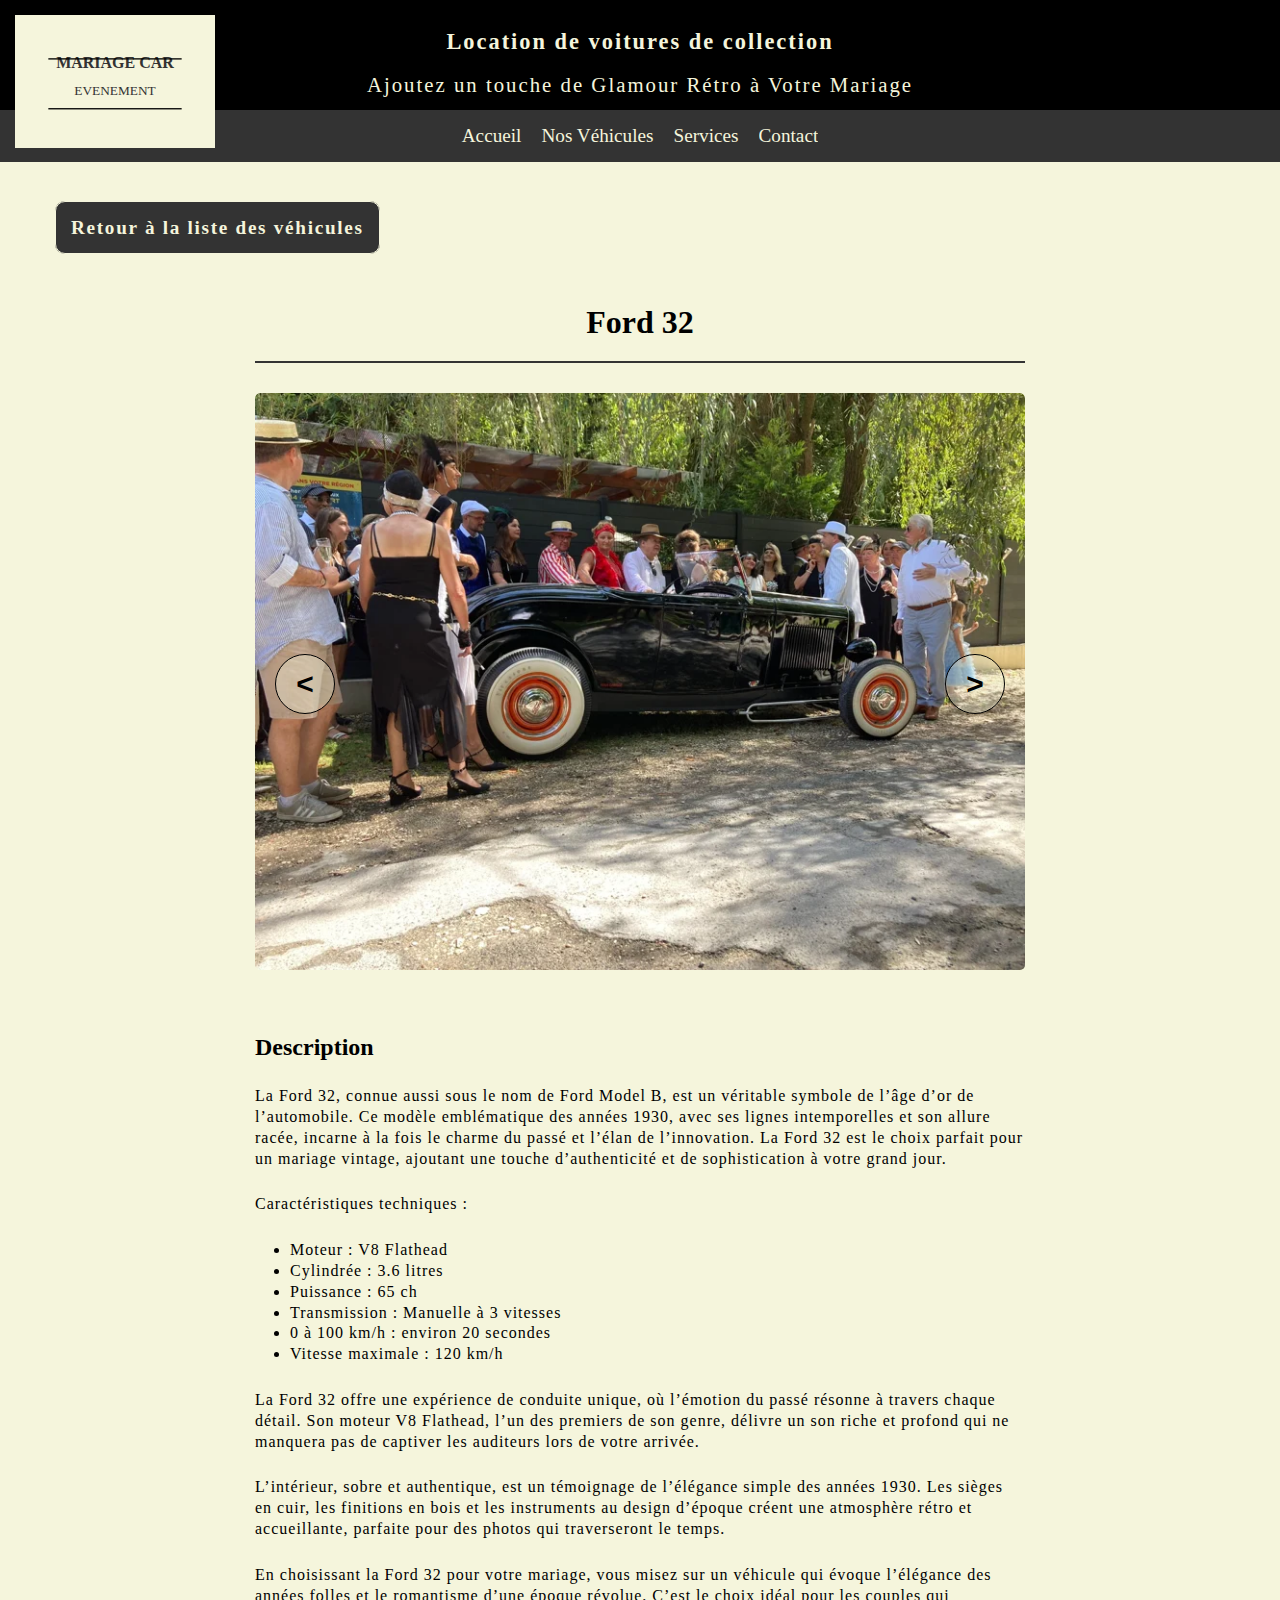
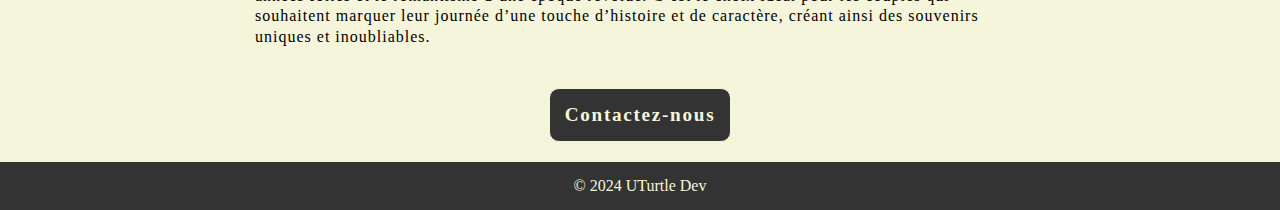
<file: ford32.html>
<!DOCTYPE html>
<html lang="fr">
<head>
    <meta charset="UTF-8">
    <meta name="viewport" content="width=device-width, initial-scale=1.0">
    <link rel="stylesheet" href="./src/css/styles.css">
    <link rel="stylesheet" href="./src/css/voitures.css">
    <link rel="stylesheet" href="./src/css/detail.css">
    <link rel="stylesheet" href="./src/css/responsive.css">
    <meta name="Description" content="Location Retro Mariage vous offre une large gamme de voitures de collection afin de faire de votre cérémonie de mariage un jour tellement différent">
    <meta name="Keywords" content="particuliers, cérémonie, anniversaire, location, louer, voiture de collection, événements, voiture de prestige, voiture de collection, collection, voiture, témoignages">
    <meta name="Author" content="Location Rétro Mariage">
    <meta name="copyright" content="Location Rétro Mariage">
    <title>Mariage Car Évènements - Ford 32</title>
</head>
<body>
    <header>
        <div class="header">
            <img class="header__logo" src="src/img/logo-grand.svg" alt="Logo Mika Évènements">
            <div class="header__text">
                <h1>Location de voitures de collection</h1>
                <h2>Ajoutez un touche de Glamour Rétro à Votre Mariage</h2>
            </div>
        </div>
        <nav>
            <ul>
                <li><a href="index.html" class="effet1">Accueil</a></li>
                <li><a href="voitures.html" class="effet3">Nos Véhicules</a></li>
                <li><a href="services.html" class="effet2">Services</a></li>
                <li><a href="contact.html" class="effet4">
                    <span>Contact</span>
                    <span>Contact</span>
                    </a>
                </li>
            </ul>
        </nav>
    </header>
    <div class="button-div btn2"><a href="voitures.html" class="button">Retour à la liste des véhicules</a></div>
    <main class="container" >
        
        <p class="main__title">Ford 32</p>
        <div class="main__trait"></div>
        <div class="slider-container">
            <div class="slider">
              <div class="slide">
                <img src="./src/img/Ford32/Ford32_0.webp" alt="Fiat 500" width="800" height="600">
              </div>
              <div class="slide">
                <img src="./src/img/Ford32/Ford32_1.webp" alt="Fiat 500" width="800" height="600">
              </div>
              <div class="slide">
                <img src="./src/img/Ford32/Ford32_2.webp" alt="Fiat 500" width="800" height="600">
              </div>
              <div class="slide">
                <img src="./src/img/Ford32/Ford32_6.webp" alt="Fiat 500" width="800" height="600">
              </div>
              <div class="slide">
                <img src="./src/img/Ford32/Ford32_7.webp" alt="Fiat 500" width="800" height="600">
              </div>
              <div class="slide">
                <img src="./src/img/Ford32/Ford32_10.webp" alt="Fiat 500" width="800" height="600">
              </div>
            </div>
            <div class="slider-nav">
              <button class="prev"><</button>
              <button class="next">></button>
            </div>
        </div>
        <div class="details">
          <div class="main__entete">Description</div>
          <p class="main__text">
            La Ford 32, connue aussi sous le nom de Ford Model B, est un véritable symbole de l’âge d’or de l’automobile. Ce modèle emblématique des années 1930, avec ses lignes intemporelles et son allure racée, incarne à la fois le charme du passé et l’élan de l’innovation. La Ford 32 est le choix parfait pour un mariage vintage, ajoutant une touche d’authenticité et de sophistication à votre grand jour.
          </p>
          <p class="main__text">
            Caractéristiques techniques :
            <ul>
              <li>Moteur : V8 Flathead</li>
              <li>Cylindrée : 3.6 litres</li>
              <li>Puissance : 65 ch</li>
              <li>Transmission : Manuelle à 3 vitesses</li>
              <li>0 à 100 km/h : environ 20 secondes</li>
              <li>Vitesse maximale : 120 km/h</li>
            </ul>
          </p>
          <p class="main__text">La Ford 32 offre une expérience de conduite unique, où l’émotion du passé résonne à travers chaque détail. Son moteur V8 Flathead, l’un des premiers de son genre, délivre un son riche et profond qui ne manquera pas de captiver les auditeurs lors de votre arrivée.</p>
          <p class="main__text">L’intérieur, sobre et authentique, est un témoignage de l’élégance simple des années 1930. Les sièges en cuir, les finitions en bois et les instruments au design d’époque créent une atmosphère rétro et accueillante, parfaite pour des photos qui traverseront le temps.</p>
          <p class="main__text">En choisissant la Ford 32 pour votre mariage, vous misez sur un véhicule qui évoque l’élégance des années folles et le romantisme d’une époque révolue. C’est le choix idéal pour les couples qui souhaitent marquer leur journée d’une touche d’histoire et de caractère, créant ainsi des souvenirs uniques et inoubliables.</p>
        </div>

    </main>
    <div class="button-div"><a href="contact.html" class="button">Contactez-nous</a></div>
    <footer>
        <p>&copy; 2024 UTurtle Dev</p>
    </footer>
    <script src="./src/js/script.js"></script>
    
</body>
</html>
</file>
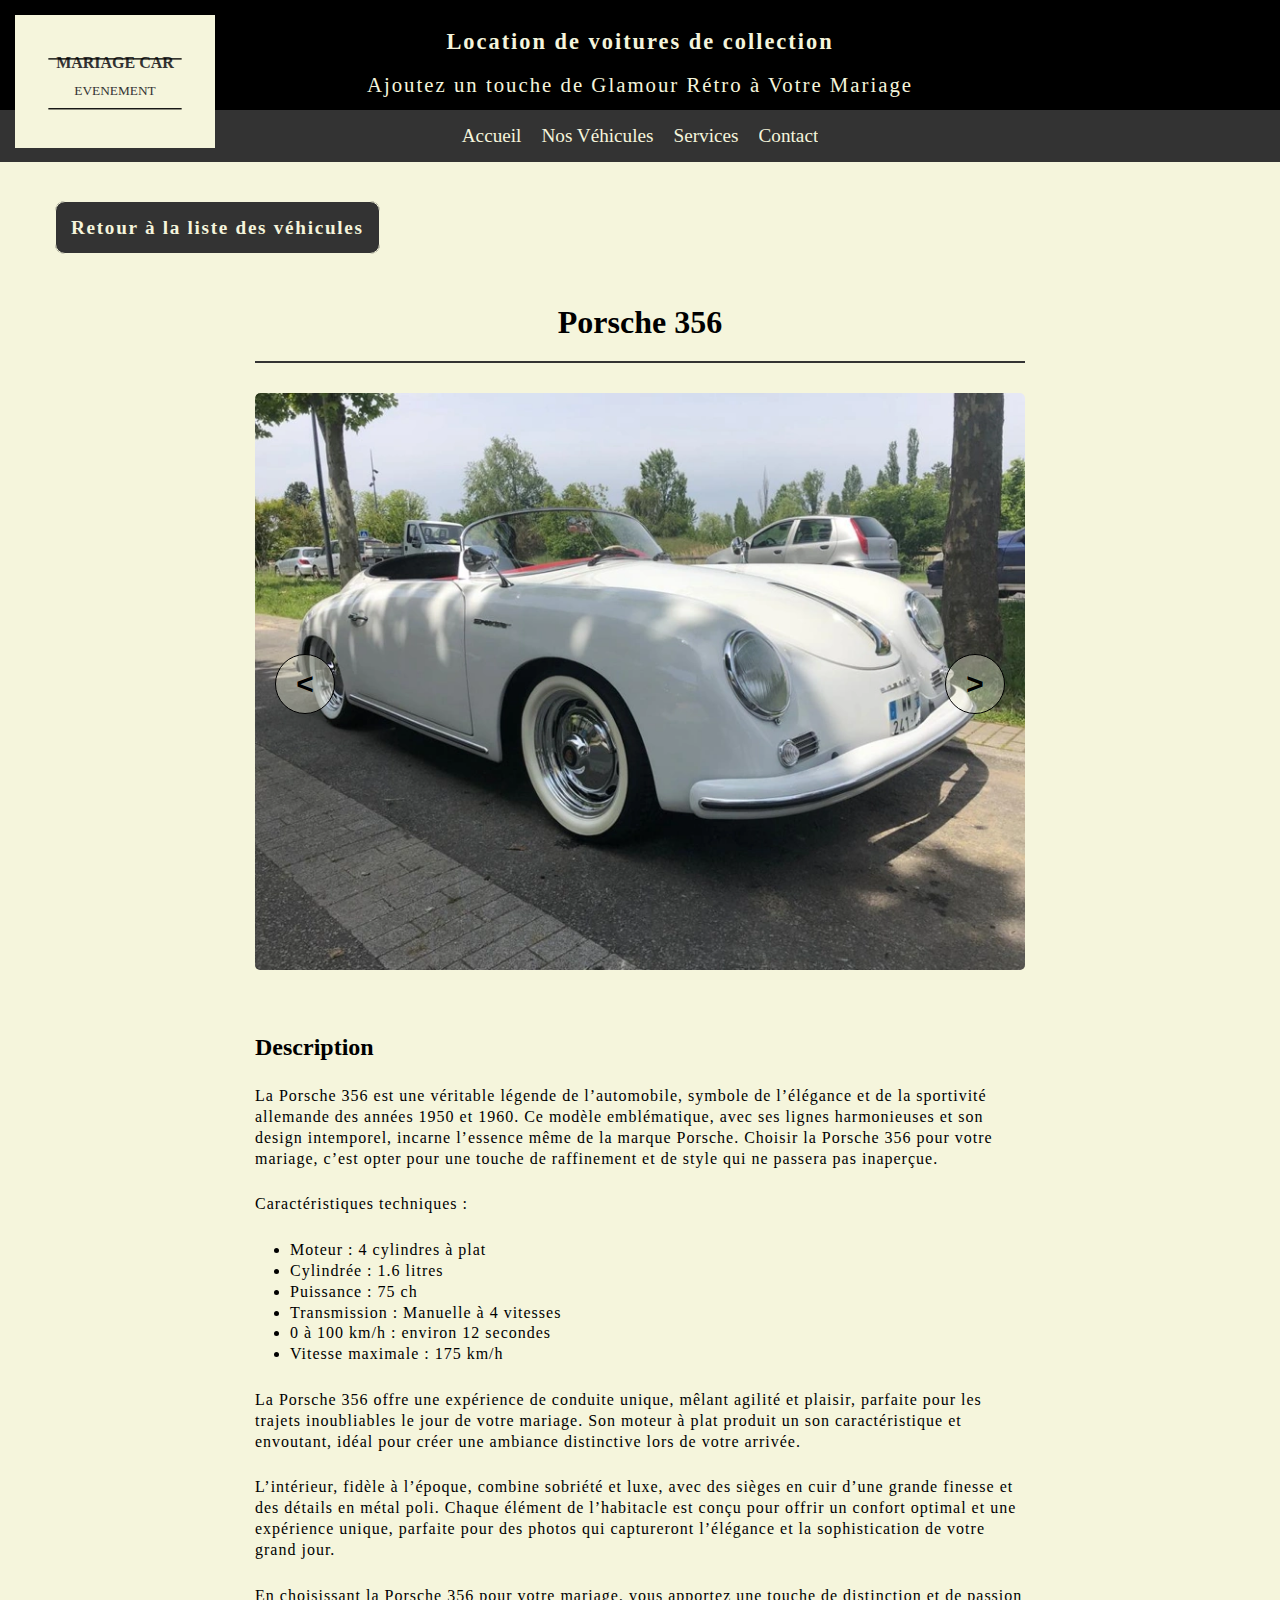
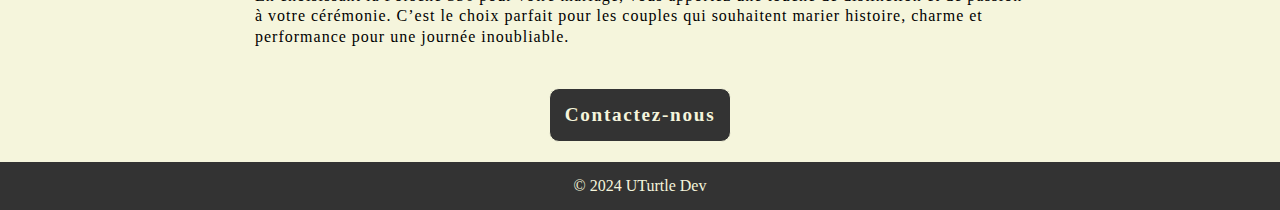
<file: porsche356.html>
<!DOCTYPE html>
<html lang="fr">
<head>
    <meta charset="UTF-8">
    <meta name="viewport" content="width=device-width, initial-scale=1.0">
    <link rel="stylesheet" href="./src/css/styles.css">
    <link rel="stylesheet" href="./src/css/voitures.css">
    <link rel="stylesheet" href="./src/css/detail.css">
    <link rel="stylesheet" href="./src/css/responsive.css">
    <meta name="Description" content="Location Retro Mariage vous offre une large gamme de voitures de collection afin de faire de votre cérémonie de mariage un jour tellement différent">
    <meta name="Keywords" content="particuliers, cérémonie, anniversaire, location, louer, voiture de collection, événements, voiture de prestige, voiture de collection, collection, voiture, témoignages">
    <meta name="Author" content="Location Rétro Mariage">
    <meta name="copyright" content="Location Rétro Mariage">
    <title>Mariage Car Évènements - Porsche 356</title>
</head>
<body>
    <header>
        <div class="header">
            <img class="header__logo" src="src/img/logo-grand.svg" alt="Logo Mika Évènements">
            <div class="header__text">
                <h1>Location de voitures de collection</h1>
                <h2>Ajoutez un touche de Glamour Rétro à Votre Mariage</h2>
            </div>
        </div>
        <nav>
            <ul>
                <li><a href="index.html" class="effet1">Accueil</a></li>
                <li><a href="voitures.html" class="effet3">Nos Véhicules</a></li>
                <li><a href="services.html" class="effet2">Services</a></li>
                <li><a href="contact.html" class="effet4">
                    <span>Contact</span>
                    <span>Contact</span>
                    </a>
                </li>
            </ul>
        </nav>
    </header>
    <div class="button-div btn2"><a href="voitures.html" class="button">Retour à la liste des véhicules</a></div>
    <main class="container" >
        
        <p class="main__title">Porsche 356</p>
        <div class="main__trait"></div>
        <div class="slider-container">
            <div class="slider">
              <div class="slide">
                <img src="./src/img/Porsche356/Porsche356_8.webp" alt="Porsche 356" width="800" height="600">
              </div>
              <div class="slide">
                <img src="./src/img/Porsche356/Porsche356_2.webp" alt="Porsche 356" width="800" height="600">
              </div>
              <div class="slide">
                <img src="./src/img/Porsche356/Porsche356_3.webp" alt="Porsche 356" width="800" height="600">
              </div>
              <div class="slide">
                <img src="./src/img/Porsche356/Porsche356_4.webp" alt="Porsche 356" width="800" height="600">
              </div>
              <div class="slide">
                <img src="./src/img/Porsche356/Porsche356_5.webp" alt="Porsche 356" width="800" height="600">
              </div>
              <div class="slide">
                <img src="./src/img/Porsche356/Porsche356_6.webp" alt="Porsche 356" width="800" height="600">
              </div>
              <div class="slide">
                <img src="./src/img/Porsche356/Porsche356_7.webp" alt="Porsche 356" width="800" height="600">
              </div>
              <div class="slide">
                <img src="./src/img/Porsche356/Porsche356_1.webp" alt="Porsche 356" width="800" height="600">
              </div>
            </div>
            <div class="slider-nav">
              <button class="prev"><</button>
              <button class="next">></button>
            </div>
        </div>
        <div class="details">
          <div class="main__entete">Description</div>
          <p class="main__text">
            La Porsche 356 est une véritable légende de l’automobile, symbole de l’élégance et de la sportivité allemande des années 1950 et 1960. Ce modèle emblématique, avec ses lignes harmonieuses et son design intemporel, incarne l’essence même de la marque Porsche. Choisir la Porsche 356 pour votre mariage, c’est opter pour une touche de raffinement et de style qui ne passera pas inaperçue.
          </p>
          <p class="main__text">
            Caractéristiques techniques :
            <ul>
              <li>Moteur : 4 cylindres à plat</li>
              <li>Cylindrée : 1.6 litres</li>
              <li>Puissance : 75 ch</li>
              <li>Transmission : Manuelle à 4 vitesses</li>
              <li>0 à 100 km/h : environ 12 secondes</li>
              <li>Vitesse maximale : 175 km/h</li>
            </ul>
          </p>
          <p class="main__text">La Porsche 356 offre une expérience de conduite unique, mêlant agilité et plaisir, parfaite pour les trajets inoubliables le jour de votre mariage. Son moteur à plat produit un son caractéristique et envoutant, idéal pour créer une ambiance distinctive lors de votre arrivée.</p>
          <p class="main__text">L’intérieur, fidèle à l’époque, combine sobriété et luxe, avec des sièges en cuir d’une grande finesse et des détails en métal poli. Chaque élément de l’habitacle est conçu pour offrir un confort optimal et une expérience unique, parfaite pour des photos qui captureront l’élégance et la sophistication de votre grand jour.</p>
          <p class="main__text">En choisissant la Porsche 356 pour votre mariage, vous apportez une touche de distinction et de passion à votre cérémonie. C’est le choix parfait pour les couples qui souhaitent marier histoire, charme et performance pour une journée inoubliable.</p>
        </div>

    </main>
    <div class="button-div"><a href="contact.html" class="button">Contactez-nous</a></div>
    <footer>
        <p>&copy; 2024 UTurtle Dev</p>
    </footer>
    <script src="./src/js/script.js"></script>
    
</body>
</html>
</file>
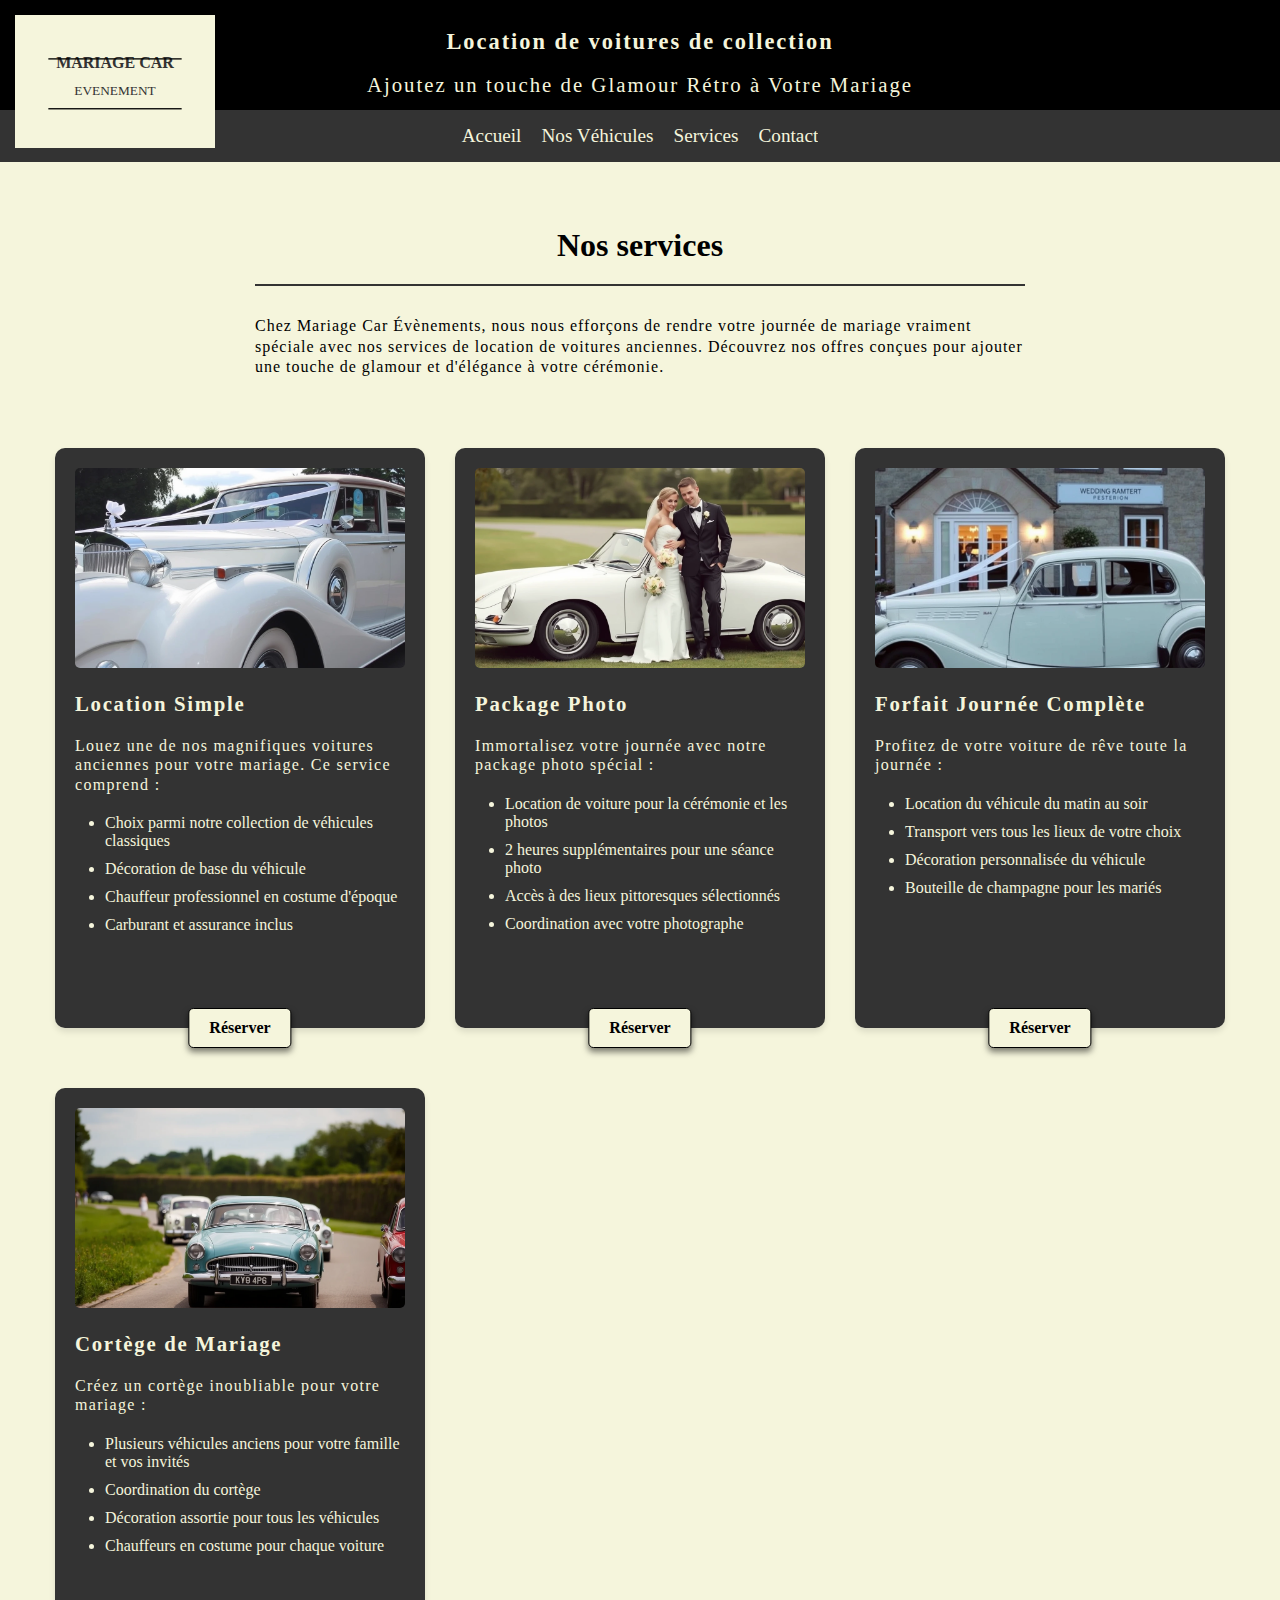
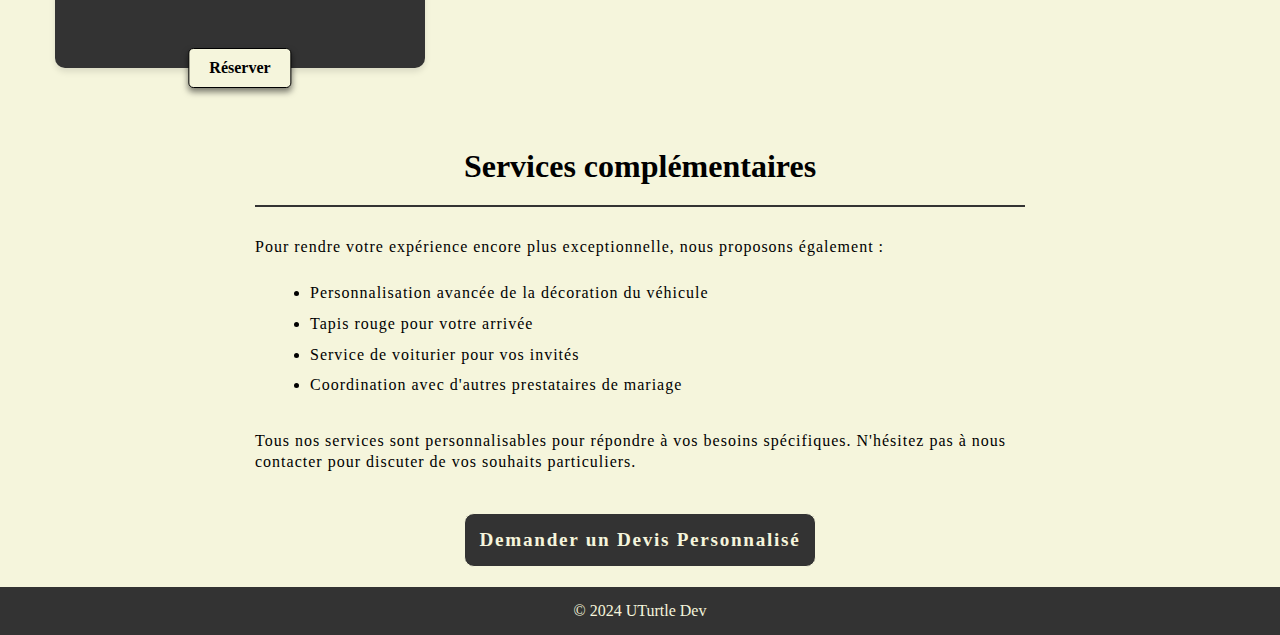
<file: services.html>
<!DOCTYPE html>
<html lang="fr">
<head>
    <meta charset="UTF-8">
    <meta name="viewport" content="width=device-width, initial-scale=1.0">
    <link rel="stylesheet" href="./src/css/styles.css">
    <link rel="stylesheet" href="./src/css/voitures.css">
    <link rel="stylesheet" href="./src/css/detail.css">
    <link rel="stylesheet" href="./src/css/services.css">
    <link rel="stylesheet" href="./src/css/responsive.css">
    <meta name="Description" content="Location Retro Mariage vous offre une large gamme de voitures de collection afin de faire de votre cérémonie de mariage un jour tellement différent">
    <meta name="Keywords" content="particuliers, cérémonie, anniversaire, location, louer, voiture de collection, événements, voiture de prestige, voiture de collection, collection, voiture, témoignages">
    <meta name="Author" content="Location Rétro Mariage">
    <meta name="copyright" content="Location Rétro Mariage">
    <title>Mariage Car Évènements - Services</title>
</head>
<body>
    <header>
        <div class="header">
            <img class="header__logo" src="src/img/logo-grand.svg" alt="Logo Mika Évènements">
            <div class="header__text">
                <h1>Location de voitures de collection</h1>
                <h2>Ajoutez un touche de Glamour Rétro à Votre Mariage</h2>
            </div>
        </div>
        <nav>
            <ul>
                <li><a href="index.html" class="effet1">Accueil</a></li>
                <li><a href="voitures.html" class="effet3">Nos Véhicules</a></li>
                <li><a href="#" class="effet2">Services</a></li>
                <li><a href="contact.html" class="effet4">
                    <span>Contact</span>
                    <span>Contact</span>
                    </a>
                </li>
            </ul>
        </nav>
    </header>
    <main>
        <div class="container">
            <p class="main__title">Nos services</p>
            <div class="main__trait"></div>
            <p class="main__text">Chez Mariage Car Évènements, nous nous efforçons de rendre votre journée de mariage vraiment spéciale avec nos services de location de voitures anciennes. Découvrez nos offres conçues pour ajouter une touche de glamour et d'élégance à votre cérémonie.</p>
        </div>
    </main>
    <div class="services-grid container">
        <div class="service-card">
            <img src="./src/img/services/services1.jpg" alt="Voiture ancienne Excalibur blanche décorée pour un mariage" width="300" height="200">
            <h3 class="service-card__title">Location Simple</h3>
            <p class="services-card__text">Louez une de nos magnifiques voitures anciennes pour votre mariage. Ce service comprend :</p>
            <ul>
                <li>Choix parmi notre collection de véhicules classiques</li>
                <li>Décoration de base du véhicule</li>
                <li>Chauffeur professionnel en costume d'époque</li>
                <li>Carburant et assurance inclus</li>
            </ul>
            <a href="#reserver" class="cta-button">Réserver</a>
        </div>
        
        <div class="service-card">
            <img src="./src/img/services/services2.jpg" alt="Couple de mariés posant devant une Porsche classique" width="300" height="200">
            <h3 class="service-card__title" >Package Photo</h3>
            <p class="services-card__text">Immortalisez votre journée avec notre package photo spécial :</p>
            <ul>
                <li>Location de voiture pour la cérémonie et les photos</li>
                <li>2 heures supplémentaires pour une séance photo</li>
                <li>Accès à des lieux pittoresques sélectionnés</li>
                <li>Coordination avec votre photographe</li>
            </ul>
            <a href="#reserver" class="cta-button">Réserver</a>
        </div>
        
        <div class="service-card">
            <img src="./src/img/services/services3.jpg" alt="Voiture ancienne garée devant un lieu de réception de mariage" width="300" height="200">
            <h3 class="service-card__title">Forfait Journée Complète</h3>
            <p class="services-card__text">Profitez de votre voiture de rêve toute la journée :</p>
            <ul>
                <li>Location du véhicule du matin au soir</li>
                <li>Transport vers tous les lieux de votre choix</li>
                <li>Décoration personnalisée du véhicule</li>
                <li>Bouteille de champagne pour les mariés</li>
            </ul>
            <a href="#reserver" class="cta-button">Réserver</a>
        </div>
        
        <div class="service-card">
            <img src="./src/img/services/services4.jpg" alt="Cortège de voitures anciennes lors d'un mariage" width="300" height="200">
            <h3 class="service-card__title">Cortège de Mariage</h3>
            <p class="services-card__text">Créez un cortège inoubliable pour votre mariage :</p>
            <ul>
                <li>Plusieurs véhicules anciens pour votre famille et vos invités</li>
                <li>Coordination du cortège</li>
                <li>Décoration assortie pour tous les véhicules</li>
                <li>Chauffeurs en costume pour chaque voiture</li>
            </ul>
            <a href="#reserver" class="cta-button">Réserver</a>
        </div>
    </div>
    <div class="container">
        <p class="main__title">Services complémentaires</p>
        <div class="main__trait"></div>
        <p class="main__text">Pour rendre votre expérience encore plus exceptionnelle, nous proposons également :</p> 
        <ul class="services-ul" >
            <li>Personnalisation avancée de la décoration du véhicule</li>      
            <li>Tapis rouge pour votre arrivée</li>      
            <li>Service de voiturier pour vos invités</li>      
            <li>Coordination avec d'autres prestataires de mariage</li>     
        </ul>
        <p class="main__text">Tous nos services sont personnalisables pour répondre à vos besoins spécifiques. N'hésitez pas à nous contacter pour discuter de vos souhaits particuliers.</p>                
    </div>
    <div class="button-div"><a href="index.html" class="button">Demander un Devis Personnalisé</a></div>
    <footer>
        <p>&copy; 2024 UTurtle Dev</p>
    </footer>
    <!-- <script src="./src/js/script.js"></script> -->
    
</body>
</html>
</file>
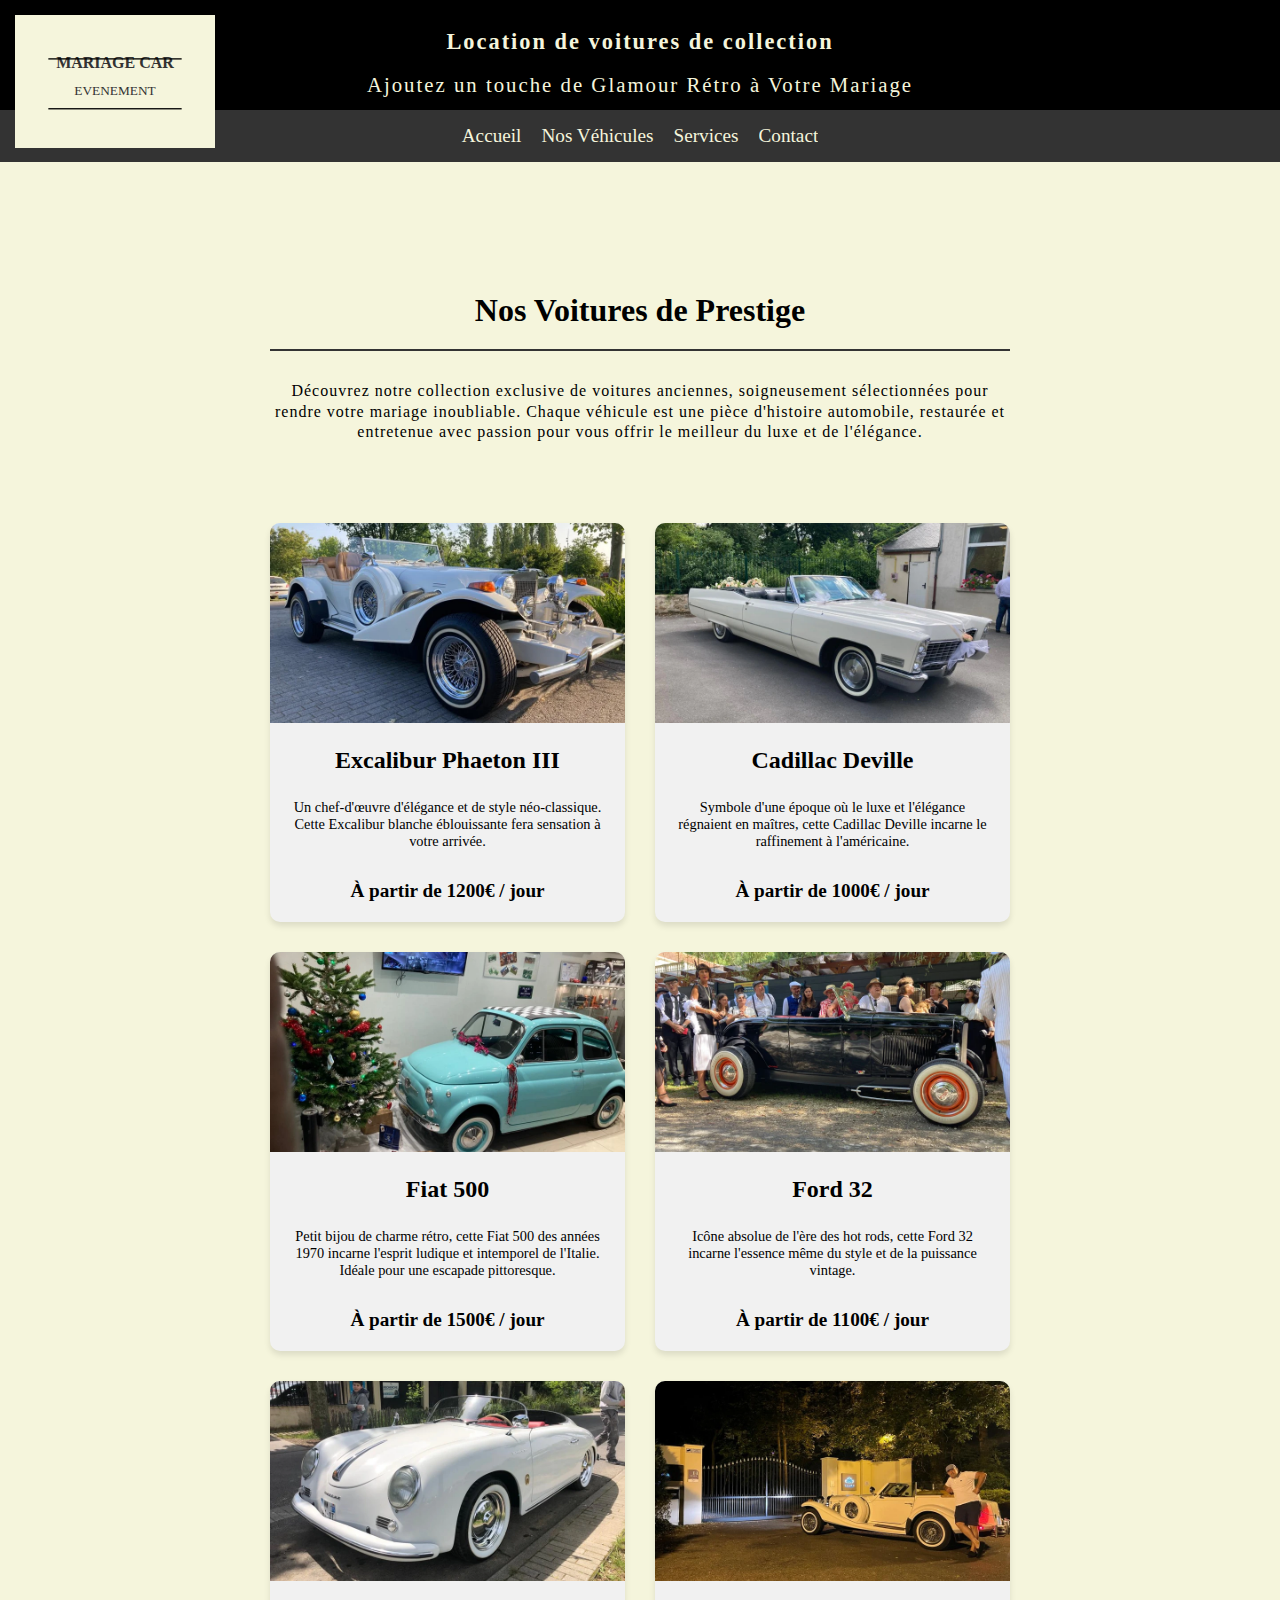
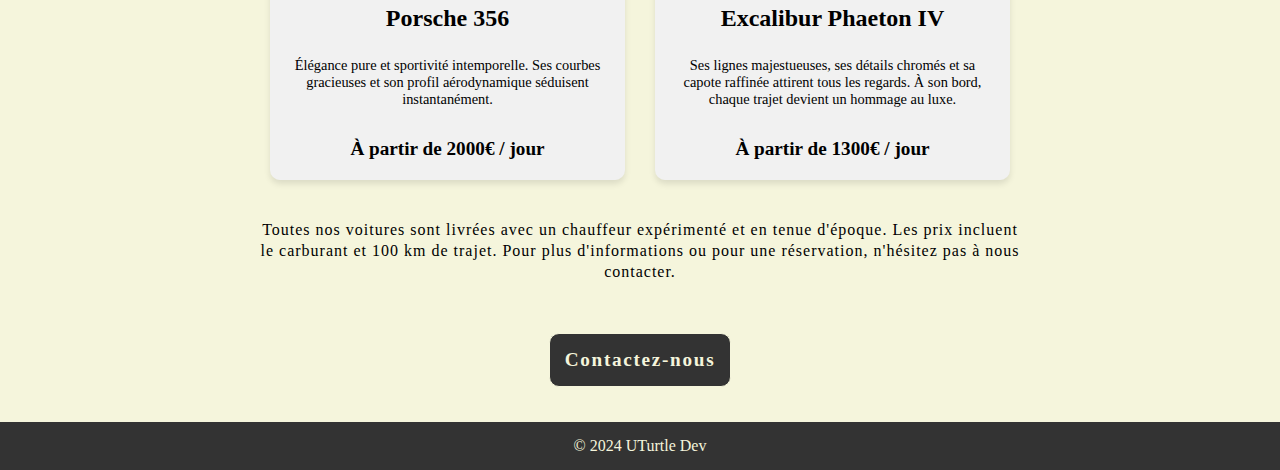
<file: voitures.html>
<!DOCTYPE html>
<html lang="fr">
<head>
    <meta charset="UTF-8">
    <meta name="viewport" content="width=device-width, initial-scale=1.0">
    <link rel="stylesheet" href="./src/css/styles.css">
    <link rel="stylesheet" href="./src/css/voitures.css">
    <link rel="stylesheet" href="./src/css/responsive.css">
    <meta name="Description" content="Location Retro Mariage vous offre une large gamme de voitures de collection afin de faire de votre cérémonie de mariage un jour tellement différent">
    <meta name="Keywords" content="particuliers, cérémonie, anniversaire, location, louer, voiture de collection, événements, voiture de prestige, voiture de collection, collection, voiture, témoignages">
    <meta name="Author" content="Location Rétro Mariage">
    <meta name="copyright" content="Location Rétro Mariage">
    <title>Mariage Car Évènements - Véhicules</title>
</head>
<body>
    <header>
        <div class="header">
            <img class="header__logo" src="src/img/logo-grand.svg" alt="Logo Mika Évènements">
            <div class="header__text">
                <h1>Location de voitures de collection</h1>
                <h2>Ajoutez un touche de Glamour Rétro à Votre Mariage</h2>
            </div>
        </div>
        <nav>
            <ul>
                <li><a href="index.html" class="effet1">Accueil</a></li>
                <li><a href="#" class="effet3">Nos Véhicules</a></li>
                <li><a href="services.html" class="effet2">Services</a></li>
                <li><a href="contact.html" class="effet4">
                    <span>Contact</span>
                    <span>Contact</span>
                    </a>
                </li>
            </ul>
        </nav>
    </header>
    <main class="main">
        <div class="main">
            <p class="main__title">Nos Voitures de Prestige</p>
            <div class="main__trait"></div>
            <p class="main__text">Découvrez notre collection exclusive de voitures anciennes, soigneusement sélectionnées pour rendre votre mariage inoubliable. Chaque véhicule est une pièce d'histoire automobile, restaurée et entretenue avec passion pour vous offrir le meilleur du luxe et de l'élégance.</p>
        </div>
        <div class="occasions">
            <a href="excaliburIII.html">
                <div class="occasions__card">
                    <img src="./src/img/ExcaliburPIII/ExcaliburPIII4.webp" alt="Excalibur Phaeton iii, blanche avec des détails chromés" class="car-image" width="300" height="200">
                    <div class="car-info">
                        <h3 class="car-name">Excalibur Phaeton III</h3>
                        <p class="car-description">Un chef-d'œuvre d'élégance et de style néo-classique. Cette Excalibur blanche éblouissante fera sensation à votre arrivée.</p>
                        <p class="car-price">À partir de 1200€ / jour</p>
                    </div>
                          </div>
            </a>
          
          <a href="cadillac.html">
              <div class="occasions__card">
                    <img src="./src/img/cadillac/Cadillac3.webp" alt="Cadillac Deville" class="car-image" width="300" height="200">
                    <div class="car-info">
                        <h3 class="car-name">Cadillac Deville</h3>
                        <p class="car-description">Symbole d'une époque où le luxe et l'élégance régnaient en maîtres, cette Cadillac Deville incarne le raffinement à l'américaine. </p>
                        <p class="car-price">À partir de 1000€ / jour</p>
                    </div>
              </div>
          </a>
          
          <a href="fiat500.html">
              <div class="occasions__card">
                    <img src="./src/img/Fiat500/Fiat5001.webp" alt="Fiat 500" class="car-image" width="300" height="200">
                    <div class="car-info">
                        <h3 class="car-name">Fiat 500</h3>
                        <p class="car-description">Petit bijou de charme rétro, cette Fiat 500 des années 1970 incarne l'esprit ludique et intemporel de l'Italie. Idéale pour une escapade pittoresque.</p>
                        <p class="car-price">À partir de 1500€ / jour</p>
                    </div>
              </div>
          </a>
          
          <a href="ford32.html">
              <div class="occasions__card">
                    <img src="./src/img/Ford32/Ford32_2.webp" alt="Ford 32" class="car-image" width="300" height="200">
                    <div class="car-info">
                        <h3 class="car-name">Ford 32</h3>
                        <p class="car-description">Icône absolue de l'ère des hot rods, cette Ford 32 incarne l'essence même du style et de la puissance vintage.</p>
                        <p class="car-price">À partir de 1100€ / jour</p>
                    </div>
              </div>
          </a>
          
          <a href="porsche356.html">
              <div class="occasions__card">
                    <img src="./src/img/Porsche356/Porsche356_2.webp" alt="Porsche 356" class="car-image" width="300" height="200">
                    <div class="car-info">
                        <h3 class="car-name">Porsche 356</h3>
                        <p class="car-description">Élégance pure et sportivité intemporelle. Ses courbes gracieuses et son profil aérodynamique séduisent instantanément.</p>
                        <p class="car-price">À partir de 2000€ / jour</p>
                    </div>
              </div>
          </a>
          
          <a href="excaliburIV.html">
              <div class="occasions__card">
                    <img src="./src/img/ExcaliburPIV/ExcaliburPIV0.webp" alt="Cadillac Eldorado 1959, rose pastel" class="car-image" width="300" height="200">
                    <div class="car-info">
                        <h3 class="car-name">Excalibur Phaeton IV</h3>
                        <p class="car-description">Ses lignes majestueuses, ses détails chromés et sa capote raffinée attirent tous les regards. À son bord, chaque trajet devient un hommage au luxe.</p>
                        <p class="car-price">À partir de 1300€ / jour</p>
                    </div>
              </div>
          </a>
        </div>
        <div class="main__last-text">
            Toutes nos voitures sont livrées avec un chauffeur expérimenté et en tenue d'époque. Les prix incluent le carburant et 100 km de trajet. Pour plus d'informations ou pour une réservation, n'hésitez pas à nous contacter.
        </div>
        <div class="button-div"><a href="contact.html" class="button">Contactez-nous</a></div>
    </main>

    <footer>
        <p>&copy; 2024 UTurtle Dev</p>
    </footer>
    <!-- <script src="./src/js/script.js"></script> -->
    
</body>
</html>
</file>
<file: src/css/styles.css>
*,
::before,
::after,
a {
  box-sizing: border-box;
  margin: 0;
  padding: 0;
  text-decoration: none;
  /* list-style: none; */
}

body {
  background-color: #f5f5dc;
}


/* **************** Header **************** */


header {
    background-color: black;
    color: #f5f5dc;
    text-align: center;
    padding-top: 15px;
    position: relative;
}

.header {
    display: flex;
    align-items: center;
    
}

.header__text {
    display: flex;
    flex-direction: column;
    justify-content: center;
    align-items: center;
    padding: 0 50px;
    flex: 1;
}

.header__logo {
    position: absolute;
    left: 15px;
    top: 15px;
    width: 200px;
}

h1 {
    font-size: 1.4rem;
    padding: 10px;
    line-height: 1.5;
    letter-spacing: 2px;
}

header h2 {
    font-size: 1.3rem;
    font-weight: 100;
    line-height: 1.5;
    letter-spacing: 2px;
}

h2 {
    font-size: 1.5rem;
}

nav {
    width: 100%;
    background-color: #333;
    margin-top: 10px;
    padding: 15px;
}

nav ul {
    display: flex;
    justify-content: center;
    gap: 20px;
    list-style: none;
}

nav ul li a {
    font-size: 1.2rem;
    color: #f5f5dc;
    position: relative;
}

.effet1::before {
    content: "";
    position: absolute;
    background: #f5f5dc;
    width: 100%;
    height: 3px;
    bottom: -3px;
    transform-origin: 100% 0;
    transform: scaleX(0);
    transition: transform 0.4s;
}

.effet1:hover::before {
    transform-origin: 0 0;
    transform: scaleX(1);
}

.effet2::before {
    content: "";
    position: absolute;
    background: #f5f5dc;
    width: 100%;
    height: 3px;
    bottom: -3px;
    transform-origin: 50% 0;
    transform: scaleX(0);
    transition: transform 0.4s;
}

.effet2:hover::before {
    transform: scaleX(1);
}

.effet3::after,
.effet3::before {
    content: "";
    position: absolute;
    height: 2px;
    background: #f5f5dc;
    opacity: 0;
    left: 50%;
    transform: translate(-50%, 10px);
    transition: all 0.2s ease-in-out;
}

.effet3::before {
    width: 90%;
    bottom: 0;
}

.effet3::after {
    width: 60%;
    bottom: -7px;
}

.effet3:hover::before,
.effet3:hover::after {
    opacity: 1;
    transform: translate(-50%, 2px);
}

.effet3::before,
.teffet3:hover::after {
    transition-delay: 0.1s;
}

.effet3:hover::before {
    transition-delay: 0s;
}

nav ul li:nth-child(4) {
    overflow: hidden;
}

.effet4 {
    /* overflow: hidden; */
    position: relative;
}

.effet4 span {
    display: inline-block;
    transition: transform 0.3s ease-out
}


.effet4 span:nth-child(2) {
    position: absolute;
    width: 100%;
    text-align: center;
    left: 100%;
    /* color: aqua; */
}

.effet4:hover span {
    transform: translateX(-100%);
}



/* **************** main **************** */

.container {
    max-width: 800px;
    margin: 50px auto 0px;
    /* background-color:antiquewhite; */
    padding: 15px;

}

.main__title {
    font-size: 2rem;
    font-weight: 700;
    padding-bottom: 20px;
    text-align: center;
}

.main__trait {
    width: 100%;
    height: 2px;
    background-color: #333;
    margin-bottom: 30px;
}

.main__entete {
    font-size: 1.5rem;
    font-weight: 700;
    padding-bottom: 25px;
}

.main__text,
.main__last-text {
    font-size: 1rem;
    line-height: 1.3;
    letter-spacing: 1px;
    padding-bottom: 25px;
}

.main__last-text {
    padding-bottom: 50px; 
}

/* **************** main cards **************** */

.main__cards-container {
    width: 100%;
    display: flex;
    flex-direction: column;
    gap: 50px;
    margin: 50px 0;
}

.card-container{ 
    display: flex;
    border-radius: 4px;
    gap: 15px;
    flex-direction: row;
    background-color: black;
    color: #f5f5dc;
    height: 200px;
}

.card-container:nth-child(odd) {
    flex-direction: row-reverse;
}

.card-container__card {
    display: flex;
    flex-direction: column;
    flex:1;
}

.card__title {
    font-size: 1.3rem;
    font-weight: 700;
    letter-spacing: 1.7px;
    padding: 20px;
}

.card__text {
    font-size: 1rem;
    line-height: 1.5;
    letter-spacing: 1.3px;
    padding: 0 20px 20px;
}

.card-container__img {
    /* flex: 1; */
    display: flex;
    /* border-radius: 10px; */
    height: 200px;
    padding: 10px;
}

.card-container__img img{
    height: 90%;
    object-fit: cover;
    border-radius: 4px;
    align-self: center;
}


.button-div {
    display: flex;
    justify-content: center;
    margin-bottom: 20px;
}


.button {
    background-color: #333;
    color: #f5f5dc;
    text-align: center;
    padding: 15px;
    margin: 0 auto;
    font-size: 1.2rem;
    font-weight: 700;
    letter-spacing: 1.7px;
    border-radius: 10px;
    border-width:  1px;
    border-style: solid;
    border-color: #f5f5dc;
    cursor: pointer;
    transition: 0.3s ease;
}


.button:hover {
    background-color: #f5f5dc;
    border-color: black;
    border-style: solid;
    scale: 1.01;
    color: black;
    transition: 0.3s ease;
    border-radius: 10px;
}










/* **************** Footer **************** */
footer {
    background-color: #333;
    color: #f5f5dc;
    text-align: center;
    padding: 15px;
    margin: 0 auto;
}
</file>
<file: src/css/responsive.css>
/**************************  HEADER  **************************/

@media screen and (max-width: 1100px) {
    .header__logo {
        width: 150px;
    }
}

@media screen and (max-width: 910px) {
    .header__logo {
        display: none;
    }
}

@media screen and (max-width: 415px) {
    h1 {
        font-size: 1.2rem;
    }

    header h2 {
        font-size: 1.1rem;
    }

    nav ul li a {
        font-size: 1rem;
    }
}

/**************************  MAIN  **************************/


@media screen and (max-width: 430px) {
    .container {
        margin-top: 20px;
    }
    
    .main__entete {
        text-align: center;
    }
}



/**************************  INDEX CARD  **************************/

@media screen and (max-width: 630px) {

    .card-container,
    .card-container:nth-child(odd) {
        flex-direction: column-reverse;
        height: 500px;
        width: 80%;
        align-items: center;
        margin: 0 auto;
        text-align: center;
    }

    .card-container__img {
        margin-top: 10px;
    }

    .card__text {
        padding: 10px
    }
}

/**************************  voitures  **************************/

@media screen and (max-width: 659px) {
    .occasions__card img {
        height: 350px;
    }
}


@media screen and (max-width: 415px) {
    .main {
        margin-top: 20px;
    }
}

/************************** DETAIL  **************************/

@media screen and (max-width: 800px) {
    .btn2 {
        display: block;
        text-align: center;
        margin: 55px 0;
    }
}

/************************** SERVICES  **************************/


@media screen and (max-width: 347px) {
    .service-card {
        width: 95%;
    }
}
</file>
<file: src/css/voitures.css>
.main {
  max-width: 800px;
  margin: 50px auto 0px;
  padding: 15px;
  text-align: center;
}

.occasions {
  margin: 40px auto;
  padding: 0 15px;
  max-width: 1200px;
  display: grid;
  grid-template-columns: repeat(auto-fit, minmax(300px, 1fr));
  gap: 30px;
}

.occasions a {
  color: black;
}

.occasions__card {
  background-color: #f1f1f1;
  border-radius: 10px;
  box-shadow: 0 4px 6px rgba(0,0,0,0.1);
  overflow: hidden;
  transition: transform 0.3s ease;
}

.occasions__card:hover {
  transform: translateY(-5px);
}

.occasions__card img {
  width: 100%;
  height: 200px;
  object-fit: cover;
}

.car-info {
  padding: 20px;
  display: flex;
  flex-direction: column;
}

.car-name {
  font-size: 1.5rem;
  margin: 0 0 10px;
}

.car-description {
  font-size: 0.9rem;
  margin: 15px 0;
}

.car-price {
  font-weight: bold;
  color: black;
  font-size: 1.2rem;  
  margin-top: 15px;
}
</file>
<file: src/css/detail.css>
.btn2 {
    display: inline-block;
    justify-self: left;
    margin: 55px 0 0 55px;
}

.slider-container {
    position: relative;
    overflow: hidden;
    border-radius: 5px;
    margin-bottom: 60px;
}

.slider {
    display: flex;
    border-radius: 5px;
    transition: transform 0.5s ease-in-out;
}

.slide {
    flex: 0 0 100%;
    border-radius: 5px;
}

.slide img {
    width: 100%;
    height: auto;
    object-fit: cover;
    border-radius: 5px;
}

/* .slider-nav {
    display: flex;
    justify-content: center;
    align-items: center;
    gap: 100px;
    margin: 20px;
} */

.prev, .next {
    font-size: 30px;
    font-weight: bold;
    cursor: pointer;
    width: 60px;
    height: 60px;
    border: 1px solid black;
    border-radius: 50%;
    background-color: rgba(245, 245, 220, 0.385);
    color: black;
    display: flex;
    justify-content: center;
    align-items: center;
    position: absolute;

}

.prev {
    top: 50%;
    left: 20px;
    transform: translatey(-50%);
}

.next {
    top: 50%;
    right: 20px;
    transform: translatey(-50%);
}

.details ul {
    margin-bottom: 25px;
    margin-left: 35px;
    font-size: 1rem;
    line-height: 1.3;
    letter-spacing: 1px;
}
</file>
<file: src/css/contact.css>
.contact-info {
    background-color: #fff;
    padding: 30px;
    border-radius: 10px;
    box-shadow: 0 4px 6px rgba(0,0,0,0.1);
    text-align: center;
    margin-top: 40px;
    margin-bottom: 40px;
  }

  .contact-info h2 {
    color: #000;
    margin-bottom: 30px;
  }
  .contact-item {
    margin-bottom: 15px;
  }
  .contact-item i {
    font-size: 24px;
    margin-right: 10px;
    margin-bottom: 15px;
  }
  .contact-item p {
    color: #000;
    margin-bottom: 35px;
  }
</file>
<file: src/css/services.css>
.services-grid {
    margin: 15px auto;
    max-width: 1200px;
    display: grid;
    grid-template-columns: repeat(auto-fit, minmax(300px, 1fr));
    gap: 60px 30px;
  }

.service-card {
    height: 580px;
    background-color: #333;
    color: #f5f5dc;
    border-radius: 10px;
    padding: 20px;
    border-radius: 10px;
    box-shadow: 0 4px 6px rgba(0,0,0,0.1);
    transition: transform 0.3s ease;
    position: relative;
}

.service-card:hover {
    transform: translateY(-5px);
  }

.service-card img {
    width: 100%;
    height: 200px;
    object-fit: cover;
    border-radius: 5px;
}

.service-card__title {
    font-size: 1.3rem;
    font-weight: 700;
    letter-spacing: 1.7px;
    padding: 20px 0;
}

.services-card__text {
    font-size: 1rem;
    line-height: 1.2;
    letter-spacing: 1.3px;
    padding-bottom: 20px;
}

.services-ul {
    margin-bottom: 25px;
    margin-left: 25px;
    font-size: 1rem;
    line-height: 1.3;
    letter-spacing: 1px;
    text-align: left;
}

.service-card li,
.services-ul li {
    padding-bottom: 10px;
    margin-left: 30px;
}

.cta-button {
    position: absolute;
    bottom: -20px;
    left: 50%;
    transform: translateX(-50%);
    background-color: #f5f5dc;
    box-shadow: 0 4px 6px rgba(0,0,0,0.5);
    color: #000;
    padding: 10px 20px;
    border: 1px solid #000;
    border-radius: 5px;
    font-weight: bold;
    transition: background-color 0.3s ease;
}

.cta-button:hover {
    background-color: #c8c8b5;
}
</file>
